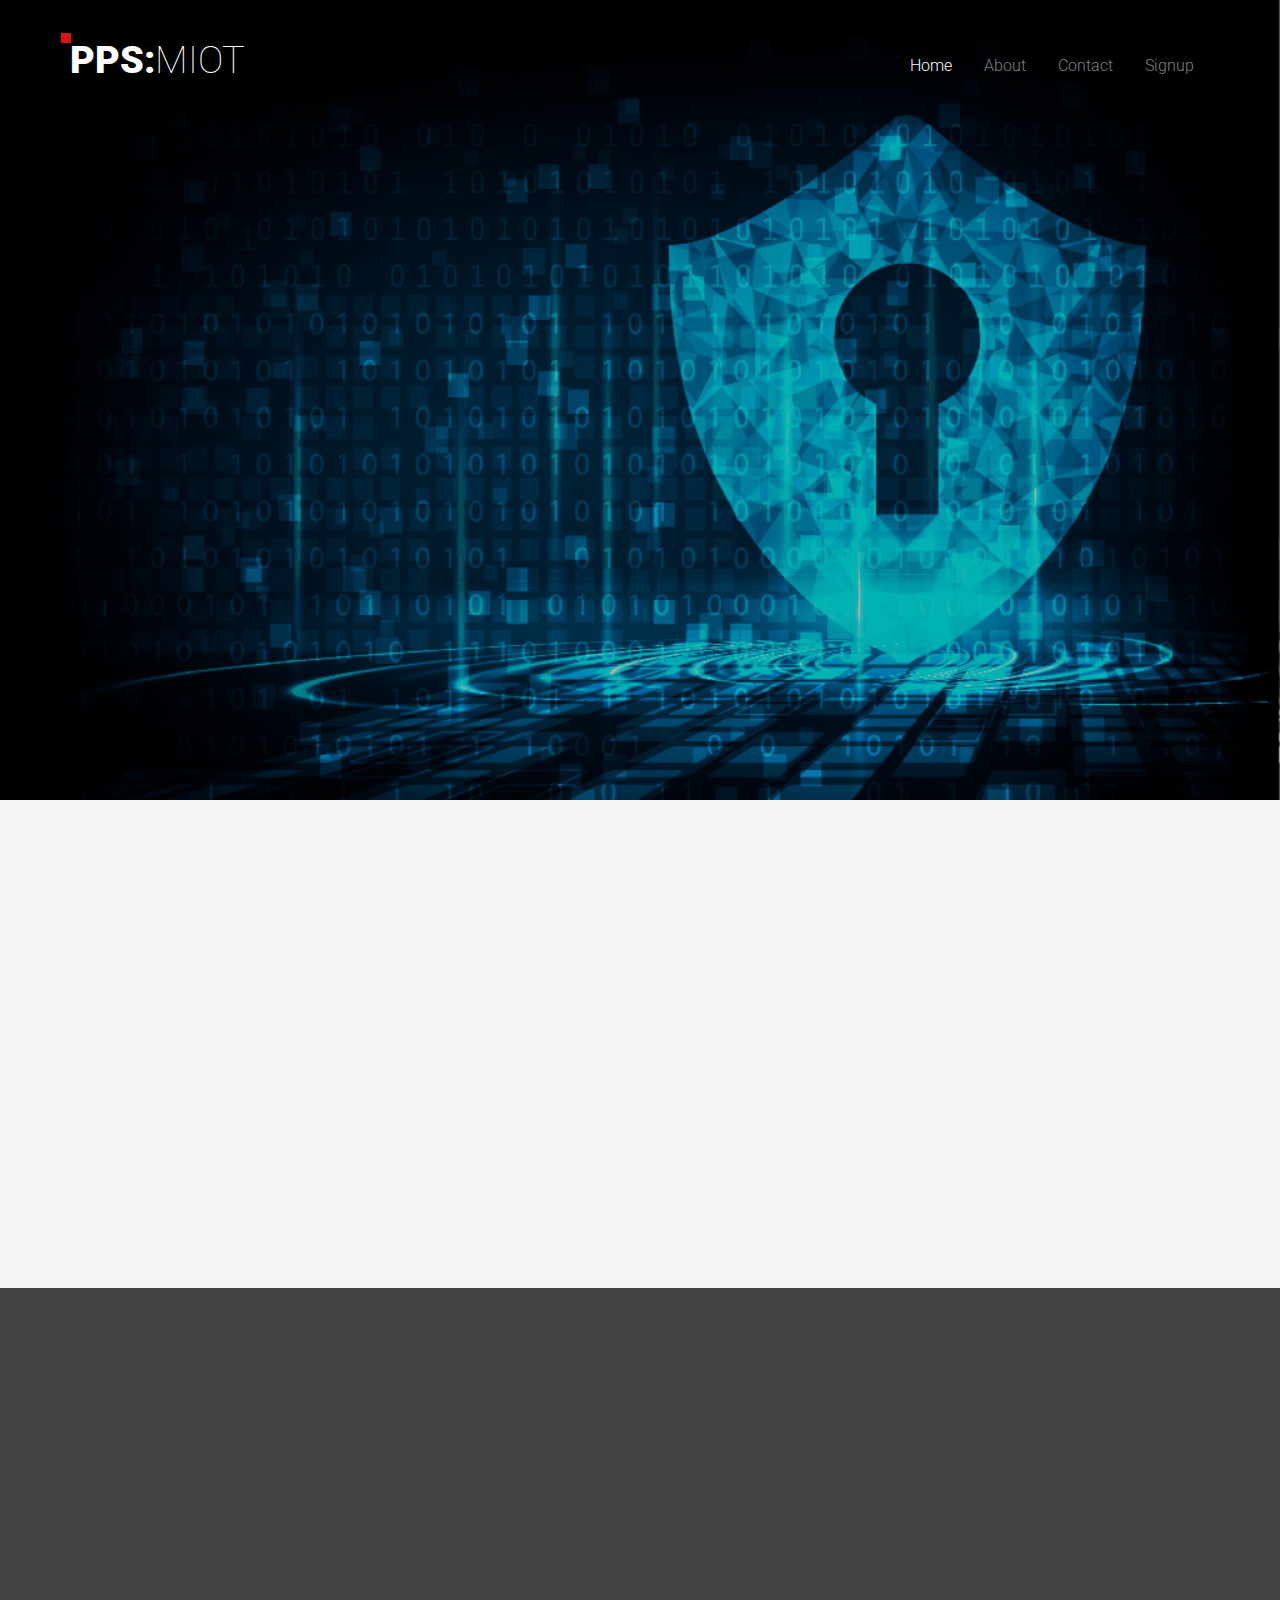
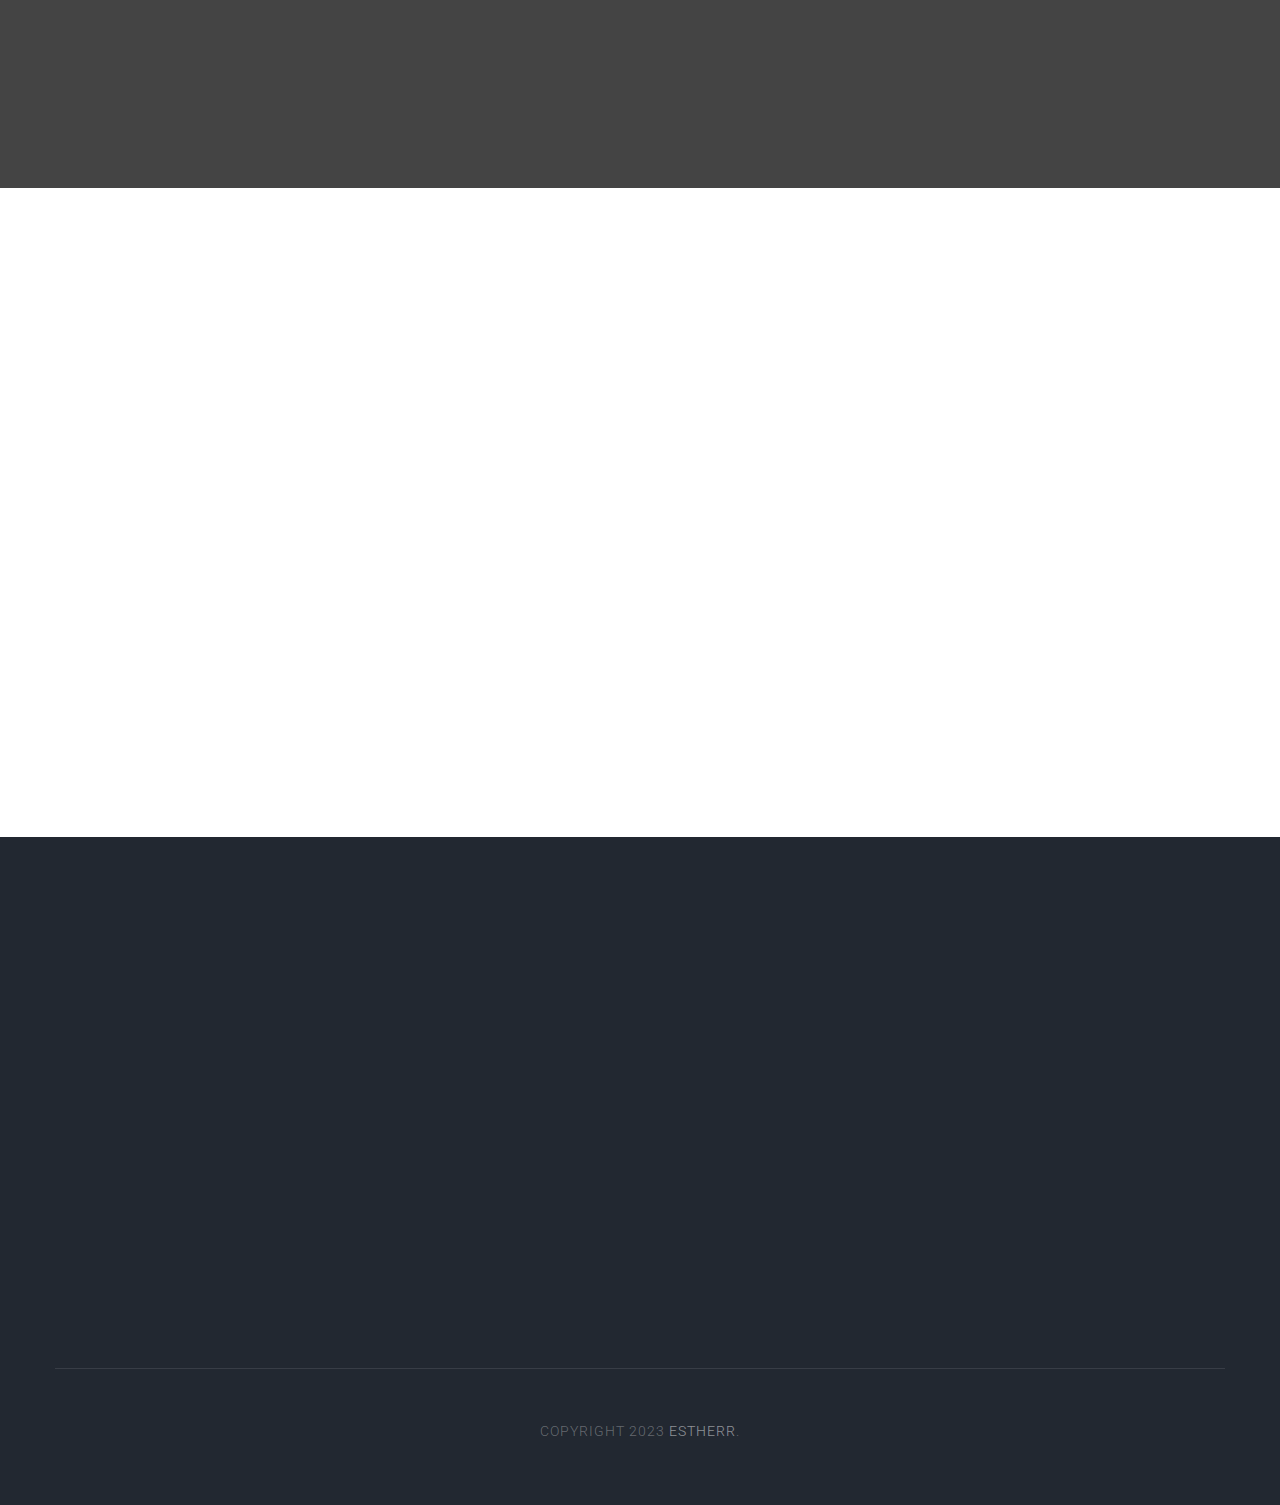
<file: index.html>
<!DOCTYPE html>
<!--[if gt IE 8]><!--> <html class="no-js"> <!--<![endif]-->
	<head>
	<meta charset="utf-8">
	<meta http-equiv="X-UA-Compatible" content="IE=edge">
	<title>Privacy Preserving System: MIOT</title>
	<meta name="viewport" content="width=device-width, initial-scale=1">
	<meta name="keywords" content="anomaly detection, IOT, medical, privacy, preserving" />
	<meta name="author" content="Estherr" />


  	<!-- Facebook and Twitter integration -->
	<meta property="og:title" content=""/>
	<meta property="og:image" content=""/>
	<meta property="og:url" content=""/>
	<meta property="og:site_name" content=""/>
	<meta property="og:description" content=""/>
	<meta name="twitter:title" content="" />
	<meta name="twitter:image" content="" />
	<meta name="twitter:url" content="" />
	<meta name="twitter:card" content="" />

	<!-- Place favicon.ico and apple-touch-icon.png in the root directory -->
	<link rel="shortcut icon" href="favicon.ico">

	<link href='https://fonts.googleapis.com/css?family=Roboto:400,100,300,700,900' rel='stylesheet' type='text/css'>
	
	<!-- Animate.css -->
	<link rel="stylesheet" href="css/animate.css">
	<!-- Icomoon Icon Fonts-->
	<link rel="stylesheet" href="css/icomoon.css">
	<!-- Bootstrap  -->
	<link rel="stylesheet" href="css/bootstrap.css">
	<!-- Superfish -->
	<link rel="stylesheet" href="css/superfish.css">

	<link rel="stylesheet" href="css/style.css">


	<!-- Modernizr JS -->
	<script src="js/modernizr-2.6.2.min.js"></script>

	</head>
	<body>
		<div id="pps_miot-wrapper">
		<div id="pps_miot-page">
		<div id="pps_miot-header">
			<header id="pps_miot-header-section">
				<div class="container">
					<div class="nav-header">
						<h1 id="pps_miot-logo"><a href="server.html">PPS:<span>MIOT</span></a></h1>
						<!-- START #pps_miot-menu-wrap -->
						<nav id="pps_miot-menu-wrap" role="navigation">
							<ul class="sf-menu" id="pps_miot-primary-menu">
								<li class="active">
									<a href="index.html">Home</a>
								</li>
								<li><a href="#about">About</a></li>
								<li><a href="#contact">Contact</a></li>
								<li><a href="signup.html">Signup</a></li>
							</ul>
						</nav>
					</div>
				</div>
			</header>		
		</div>
		<!-- end:pps_miot-header -->
		<div class="pps_miot-hero">
			<div class="pps_miot-overlay"></div>
			<div class="pps_miot-cover" data-stellar-background-ratio="0.5" style="background-image: url(images/12.png);">
				<div class="desc animate-box">
					<div class="container">
						<div class="row homes">
							<div class="col-md-7">
								<h2>Privacy Preserving System for <b>Medical <br>Internet of Things</b> </h2>
								<p><span>A machine learning approach</span></p>
								<span><a class="btn btn-primary" href="signup.html">Start Your Journey</a></span>
							</div>
						</div>
					</div>
				</div>
			</div>
		</div>
		<!-- end:pps_miot-hero -->
		<div id="pps_miot-schedule-section" class="pps_miot-lightgray-section">
			<div class="container">
				<div class="row">
					<div class="col-md-8 col-md-offset-2">
						<div class="heading-section text-center animate-box">
							<h2>What We Do</h2>
							<p>PPS:MIOT is a privacy preserving system for medical internet of things that performs some data privacy measures on hospital data in order to secure patient's information. This system overcomes the limitations of traditional security mechanisms and provide an effective solution to the problem of data privacy in MIoT.</p>
						</div>
					</div>
				</div>
				
			</div>
		</div>
		<div class="pps_miot-parallax" style="background-image: url(images/14.jpeg);" data-stellar-background-ratio="0.5">
			<div class="overlay"></div>
			<div class="container">
				<div class="row">
					<div class="col-md-8 col-md-offset-2 col-sm-12 col-sm-offset-0 col-xs-12 col-xs-offset-0 text-center pps_miot-table">
						<div class="pps_miot-intro pps_miot-table-cell animate-box">
							<h1 class="text-left">Preserve Your Data</h1>
							<p class="text-left">We use Anomaly Detection algorithm to perform privacy checks on your medical IoT data to prevent data breach.</p>
							<span><a class="btn btn-primary" href="signup.html">Upload data</a></span>
						</div>
					</div>
				</div>
			</div>
		</div><!-- end: pps_miot-parallax -->
		
		<div id="fh5co-blog-section">
			<div class="container">
				<div class="row">
					<div class="col-md-6">
						<div class="col-md-12">
							<div class="heading-section animate-box">
								<br><br><h2>HOW WE HELP</h2>
							</div>
						</div>
						<div class="col-md-12 col-md-offset-0">
							<div class="fh5co-blog animate-box">
								<div class="desc">
									<h3><a href="#">Patient's Handle</a></h3>
									<p>We collect and preserve your sensitive hospital details.</p>
								</div> 
								<div class="inner-post">
									<a href="#"><img class="img-responsive" src="images/2.jpg" alt=""></a> <br>
									<span><a class="btn btn-primary" href="signup.html">Start Your Journey</a></span> <br> <br>
								</div>
							</div>
						</div>
					</div>
					<div class="col-md-6">
						<div class="col-md-12 col-md-offset-0">
							<div class="fh5co-blog animate-box">
								<br><br>
								<div class="inner-post">
									<a href="#"><img class="img-responsive" src="images/4.jpg" alt=""></a> 
								</div>
								<div class="desc desc2">
									<br><h3><a href="#">Doctors' Handle</a></h3>
									<p>Get your metrics analyzed in a save and secure manner</p>
								</div>

							</div>
						</div>
					</div>
				</div>
			</div>
		</div>
		<!-- fh5co-blog-section -->
		<footer>
			<div id="footer">
				<div class="container">
					<div class="row">
						<div class="col-md-4 animate-box">
							<h3 class="section-title" id="about">About Us</h3>
							<p>PPS:MIOT is a privacy preserving system for medical internet of things that performs some data privacy measures on hospital data in order to secure patient's information. This system overcomes the limitations of traditional security mechanisms and provide an effective solution to the problem of data privacy in MIoT.</p>
						</div>

						<div class="col-md-4 animate-box">
							<h3 class="section-title" id="contact">Contact</h3>
							<ul class="contact-info">
								<li><i class="icon-map-marker"></i>Akwa Ibom State University <br> Computer Science</li>
								<li><i class="icon-envelope"></i><a href="#">queenstarry247@gmail.com</a></li>
							</ul>
						</div>
						<div class="col-md-4 animate-box">
							<h3 class="section-title">Drop us a line</h3>
							<form class="contact-form">
								<div class="form-group">
									<label for="name" class="sr-only">Name</label>
									<input type="name" class="form-control" id="name" placeholder="Name">
								</div>
								<div class="form-group">
									<label for="email" class="sr-only">Email</label>
									<input type="email" class="form-control" id="email" placeholder="Email">
								</div>
								<div class="form-group">
									<label for="message" class="sr-only">Message</label>
									<textarea class="form-control" id="message" rows="7" placeholder="Message"></textarea>
								</div>
								<div class="form-group">
									<input type="submit" id="btn-submit" class="btn btn-send-message btn-md" value="Send Message">
								</div>
							</form>
						</div>
					</div>
					<div class="row copy-right">
						<div class="col-md-6 col-md-offset-3 text-center">
							<p>Copyright 2023  <a href="#">Estherr</a>.</p>
						</div>
					</div>
				</div>
			</div>
		</footer>
	

	</div>
	<!-- END fh5co-page -->

	</div>
	<!-- END fh5co-wrapper -->

	<!-- jQuery -->


	<script src="js/jquery.min.js"></script>
	<!-- jQuery Easing -->
	<script src="js/jquery.easing.1.3.js"></script>
	<!-- Bootstrap -->
	<script src="js/bootstrap.min.js"></script>
	<!-- Waypoints -->
	<script src="js/jquery.waypoints.min.js"></script>
	<!-- Stellar -->
	<script src="js/jquery.stellar.min.js"></script>
	<!-- Superfish -->
	<script src="js/hoverIntent.js"></script>
	<script src="js/superfish.js"></script>

	<!-- Main JS (Do not remove) -->
	<script src="js/main.js"></script>

	</body>
</html>
</file>
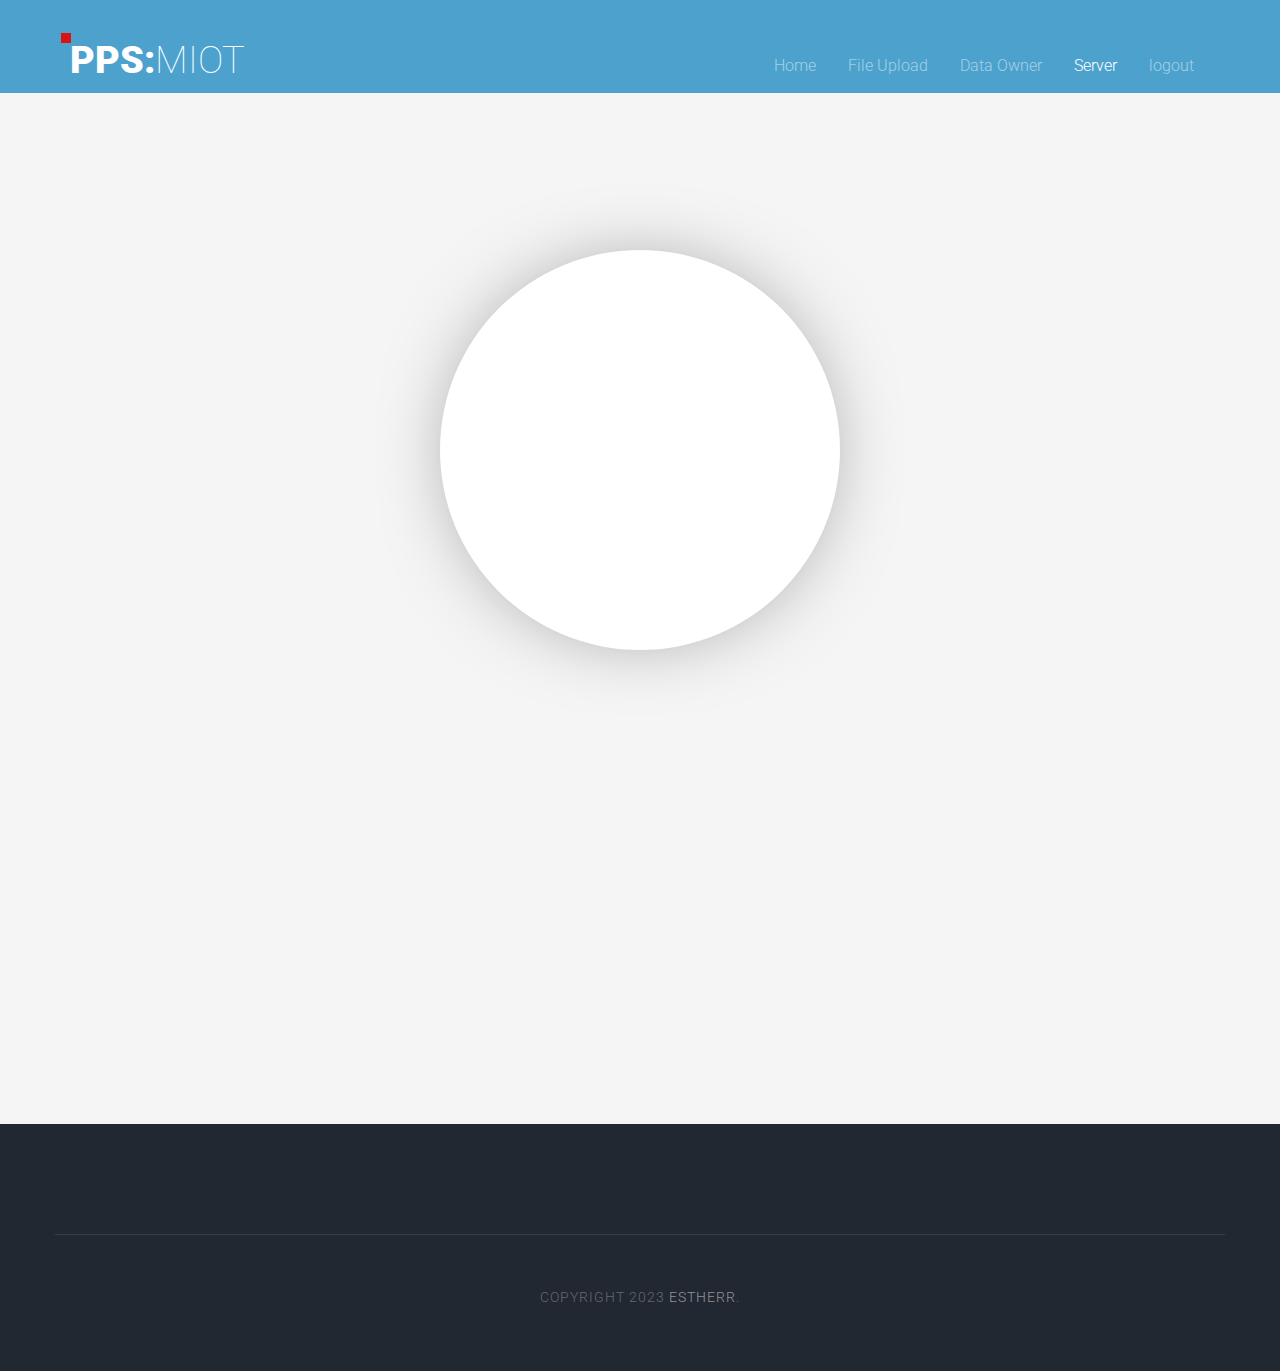
<file: facereg.html>
<!DOCTYPE html>
<!--[if gt IE 8]><!--> <html class="no-js"> <!--<![endif]-->
	<head>
	<meta charset="utf-8">
	<meta http-equiv="X-UA-Compatible" content="IE=edge">
	<title>Privacy Preserving System: MIOT</title>
	<meta name="viewport" content="width=device-width, initial-scale=1">
	<meta name="keywords" content="anomaly detection, IOT, medical, privacy, preserving" />
	<meta name="author" content="Estherr" />


  	<!-- Facebook and Twitter integration -->
	<meta property="og:title" content=""/>
	<meta property="og:image" content=""/>
	<meta property="og:url" content=""/>
	<meta property="og:site_name" content=""/>
	<meta property="og:description" content=""/>
	<meta name="twitter:title" content="" />
	<meta name="twitter:image" content="" />
	<meta name="twitter:url" content="" />
	<meta name="twitter:card" content="" />

	<!-- Place favicon.ico and apple-touch-icon.png in the root directory -->
	<link rel="shortcut icon" href="favicon.ico">

	<link href='https://fonts.googleapis.com/css?family=Roboto:400,100,300,700,900' rel='stylesheet' type='text/css'>
	
	<!-- Animate.css -->
	<link rel="stylesheet" href="css/animate.css">
	<!-- Icomoon Icon Fonts-->
	<link rel="stylesheet" href="css/icomoon.css">
	<!-- Bootstrap  -->
	<link rel="stylesheet" href="css/bootstrap.css">
	<!-- Superfish -->
	<link rel="stylesheet" href="css/superfish.css">

	<link rel="stylesheet" href="css/facereg.css">
	<link rel="stylesheet" href="css/style.css">


	<!-- Modernizr JS -->
	<script src="js/modernizr-2.6.2.min.js"></script>

	</head>
	<body>
		
		<div id="pps_miot-header">
			<header id="pps_miot-header-section">
				<div class="container">
					<div class="nav-header">
						<h1 id="pps_miot-logo"><a href="index.html">PPS:<span>MIOT</span></a></h1>
						<!-- START #pps_miot-menu-wrap -->
						<nav id="pps_miot-menu-wrap" role="navigation">
							<ul class="sf-menu" id="pps_miot-primary-menu">
								<li >
									<a href="index.html">Home</a>
								</li>
								<li><a href="upload.html">File Upload</a></li>
								<li><a href="profile.html">Data Owner</a></li>
								<li class="active"><a href="server.html">Server</a></li>
                                <li><a href="/"><span>logout</span></a></li>
							</ul>
						</nav>
					</div>
				</div>
			</header>		
		</div>
		<!-- end:pps_miot-header -->
		
		<!-- end:pps_miot-hero -->
		<div id="pps_miot-schedule-section" class="pps_miot-lightgray-section">
            <div class="face">
                <video autoplay muted width="400" height="400"></video>
            </div>
		</div>
		
		<!-- fh5co-blog-section -->
		<footer>
			<div id="footer">
				<div class="container">
					<div class="row copy-right">
						<div class="col-md-6 col-md-offset-3 text-center">
							<p>Copyright 2023  <a href="#">Estherr</a>.</p>
						</div>
					</div>
				</div>
			</div>
		</footer>
	

	
	<!-- END fh5co-page -->

	
	<!-- END fh5co-wrapper -->

	<!-- jQuery -->


	<script src="js/jquery.min.js"></script> 
	<!-- jQuery Easing -->
	<script src="js/jquery.easing.1.3.js"></script>
	<!-- Bootstrap -->
	<script src="js/bootstrap.min.js"></script>
	<!-- Waypoints -->
	<script src="js/jquery.waypoints.min.js"></script>
	<!-- Stellar -->
	<script src="js/jquery.stellar.min.js"></script>
	<!-- Superfish -->
	<script src="js/hoverIntent.js"></script>
	<script src="js/superfish.js"></script>

    <script src="js/facereg.js"></script>
	<!-- Main JS (Do not remove) -->
	<script src="js/main.js"></script>

	</body>
</html>
</file>
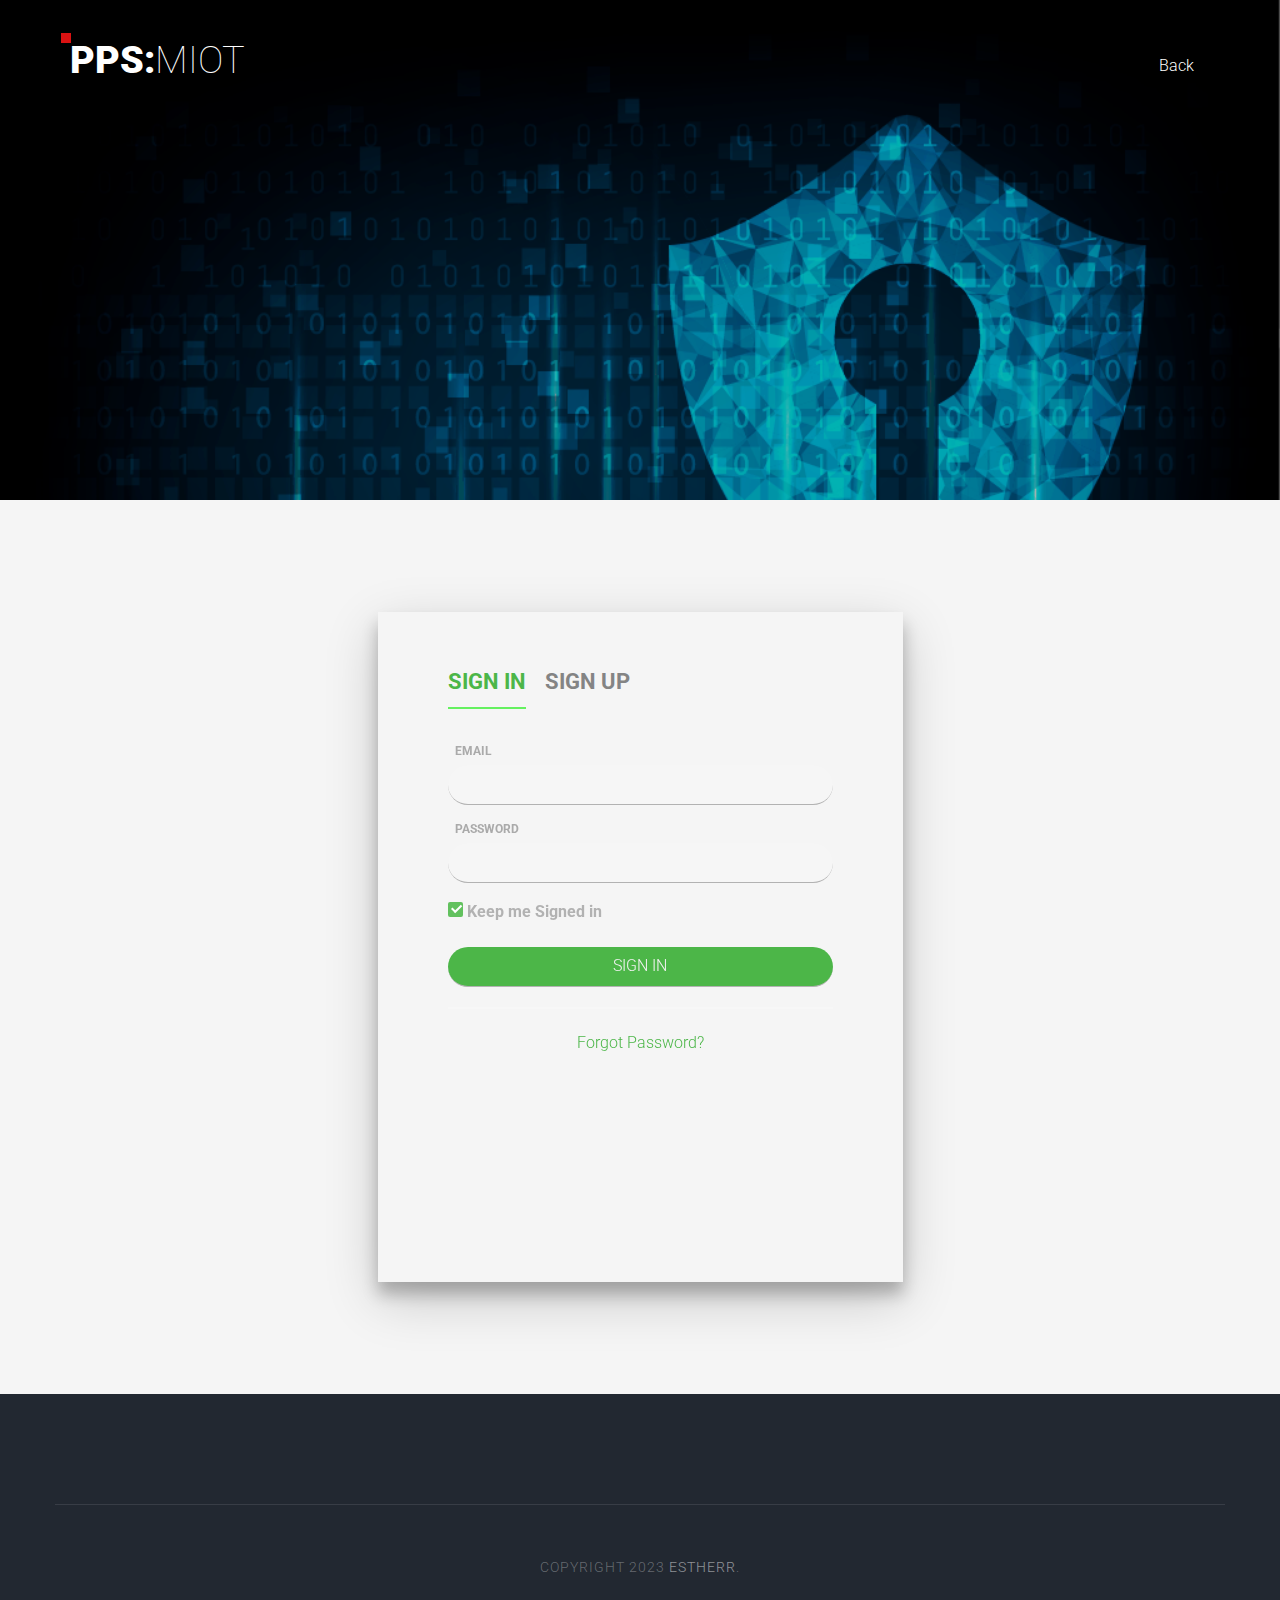
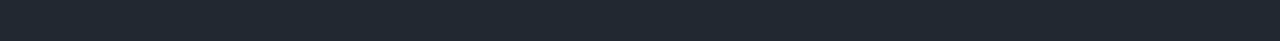
<file: signup.html>
<!DOCTYPE html>
<!--[if gt IE 8]><!--> <html class="no-js"> <!--<![endif]-->
	<head>
	<meta charset="utf-8">
	<meta http-equiv="X-UA-Compatible" content="IE=edge">
	<title>Privacy Preserving System: MIOT</title>
	<meta name="viewport" content="width=device-width, initial-scale=1">
	<meta name="keywords" content="anomaly detection, IOT, medical, privacy, preserving" />
	<meta name="author" content="Estherr" />


  	<!-- Facebook and Twitter integration -->
	<meta property="og:title" content=""/>
	<meta property="og:image" content=""/>
	<meta property="og:url" content=""/>
	<meta property="og:site_name" content=""/>
	<meta property="og:description" content=""/>
	<meta name="twitter:title" content="" />
	<meta name="twitter:image" content="" />
	<meta name="twitter:url" content="" />
	<meta name="twitter:card" content="" />

	<!-- Place favicon.ico and apple-touch-icon.png in the root directory -->
	<link rel="shortcut icon" href="favicon.ico">

	<link href='https://fonts.googleapis.com/css?family=Roboto:400,100,300,700,900' rel='stylesheet' type='text/css'>
	
	<!-- Animate.css -->
	<link rel="stylesheet" href="css/animate.css">
	<!-- Icomoon Icon Fonts-->
	<link rel="stylesheet" href="css/icomoon.css">
	<!-- Bootstrap  -->
	<link rel="stylesheet" href="css/bootstrap.css">
	<!-- Superfish -->
	<link rel="stylesheet" href="css/superfish.css">

	<link rel="stylesheet" href="css/style.css">


	<!-- Modernizr JS -->
	<script src="js/modernizr-2.6.2.min.js"></script>

	</head>
	<body>
		<div id="pps_miot-wrapper">
		<div id="pps_miot-page">
		<div id="pps_miot-header">
			<header id="pps_miot-header-section">
				<div class="container">
					<div class="nav-header">
						<h1 id="pps_miot-logo"><a href="index.html">PPS:<span>MIOT</span></a></h1>
						<!-- START #pps_miot-menu-wrap -->
						<nav id="pps_miot-menu-wrap" role="navigation">
							<ul class="sf-menu" id="pps_miot-primary-menu">
								<li class="active">
									<a href="index.html">Back</a>
								</li>
								<!-- <li><a href="#about">About</a></li>
								<li><a href="#contact">Contact</a></li>
                                <li><a href="/"><span>logout</span></a></li> -->
							</ul>
						</nav>
					</div>
				</div>
			</header>		
		</div>
		<!-- end:pps_miot-header -->
		<div class="pps_miot-hero" id="heros">
			<div class="pps_miot-overlay"></div>
			<div class="pps_miot-cover" id="covers" data-stellar-background-ratio="0.5" style="background-image: url(images/12.png);">
				<div class="desc animate-box">
					<div class="container">
						<div class="row ">
							<div class="col-md-12">
								<h2>Privacy Preserving System for  <b>Medical <br>Internet of Things</b> <span>A machine learning approach</span></h2>
								<!-- <p><span>A machine learning approach</span></p> -->
								<span><a class="btn btn-primary" href="#login">Register/Login</a></span>
							</div>
						</div>
					</div>
				</div>
			</div>
		</div>
		<!-- end:pps_miot-hero -->
		<div id="pps_miot-schedule-section" class="pps_miot-lightgray-section">
			<div class="container">
				<div class="row">
					<div class="col-md-8 col-md-offset-2">
						<div class="login-wrap" id="login">
							<div class="login-html">
							  <input id="tab-1" type="radio" name="tab" class="sign-in" checked><label for="tab-1" class="tab">Sign In</label>
							  <input id="tab-2" type="radio" name="tab" class="sign-up"><label for="tab-2" class="tab">Sign Up</label>
							  <div class="login-form">
								<div class="sign-in-htm"> <br>
								  <form action="profile.html">
								  <div class="group">
									<label for="user" class="label">Email</label>
									<input id="l-user" type="text" class="input">
								  </div>
								  <div class="group">
									<label for="pass" class="label">Password</label>
									<input id="l-password" type="password" class="input" data-type="password">
								  </div>
								  <div class="group">
									<input id="check" type="checkbox" class="check" checked>
									<label for="check"><span class="icon"></span> Keep me Signed in</label>
								  </div>
								  <div class="group">
									<input type="submit" class="button" id="login-button" value="Sign In">
								  </div>
								  <div class="hr"></div>
								  <div class="foot-lnk">
									<a href="#forgot">Forgot Password?</a>
								  </div>
								  </form>
								</div>
								<div class="sign-up-htm">
								  <div class="group"> <br>
									<label for="full-name" class="label">Full Name</label>
									<input id="full-name" type="text" class="input">
								  </div>
								  <div class="group"> <br>
									<label for="username" class="label">Username</label>
									<input id="username" type="text" class="input">
								  </div>
								  <div class="group">
									<label for="pass" class="label">Email Address</label>
									<input id="email-address" type="text" class="input">
								  </div>
								  <div class="group">
									<label for="password" class="label">Password</label>
									<input id="password" type="password" class="input" data-type="password">
								  </div>
								  <div class="group">
									<label for="confirm-pass" class="label">Repeat Password</label>
									<input id="confirm-pass" type="password" class="input" data-type="password">
								  </div>
								  <div class="group"> 
									<!-- <input type="button" id="submit" class="button" value="Sign Up"> -->
									<button class="button" id="register">Sign Up</button>
								  </div>
								  <div class="hr"></div>
								  <div class="foot-lnk">
									<label for="tab-1">Already Member?</a>
								  </div>
								</div>
							  </div>
							</div>
						  </div>
					</div>
				</div>
				
			</div>
		</div>
		
		<!-- fh5co-blog-section -->
		<footer>
			<div id="footer">
				<div class="container">
					<div class="row copy-right">
						<div class="col-md-6 col-md-offset-3 text-center">
							<p>Copyright 2023  <a href="#">Estherr</a>.</p>
						</div>
					</div>
				</div>
			</div>
		</footer>
	

	</div>
	<!-- END fh5co-page -->

	</div>
	<!-- END fh5co-wrapper -->

	<script src="js/allHelpers.js"></script>
	
	<script>
		const fullName = document.getElementById("full-name");
		const username = document.getElementById("username");
		const emailAddress = document.getElementById("email-address");
		const password = document.getElementById("password");
		const confirmPassword = document.getElementById("confirm-pass");
		const register = document.getElementById("register");

		const lUser = document.getElementById("l-user");
		const lPass = document.getElementById("l-password");
		const loginButton = document.getElementById("login-button");

		register.addEventListener("click", async function(e) {
			e.preventDefault();
			console.log(emailAddress.value);
			console.log(fullName.value);
			console.log(username.value);
			console.log(password.value);
			console.log(confirmPassword.value);

			if(password.value !== confirmPassword.value) return alert("Passwords don't match");
			try {
				const res = await req.post(mainRoute("register"), {
					email: emailAddress.value,
					fullName: fullName.value,
					username: username.value,
					password: password.value,
				}, false, "text");

			console.log(res);
			} catch (error) {
				console.log(error);
			}
		});

		loginButton.addEventListener("click", async function(e) {
			e.preventDefault();
			try {
				const res = await req.post(mainRoute("login"), {
					email: lUser.value,
					password: lPass.value
				});

				console.log(res);

				sessionStorage.setItem("token", res.data.token);
				location.assign("signup.html");

			} catch (error) {
				console.log(error);
			}

		});
		
	</script>

	<!-- jQuery -->

	<script src="js/jquery.min.js"></script>
	<!-- jQuery Easing -->
	<script src="js/jquery.easing.1.3.js"></script>
	<!-- Bootstrap -->
	<script src="js/bootstrap.min.js"></script>
	<!-- Waypoints -->
	<script src="js/jquery.waypoints.min.js"></script>
	<!-- Stellar -->
	<script src="js/jquery.stellar.min.js"></script>
	<!-- Superfish -->
	<script src="js/hoverIntent.js"></script>
	<script src="js/superfish.js"></script>

	<!-- Main JS (Do not remove) -->
	<!-- <script src="js/main.js"></script> -->
	
	</body>
</html>
</file>
<file: css/icomoon.css>
@font-face {
    font-family: 'icomoon';
    src:    url('fonts/icomoon.eot?1oniuf');
    src:    url('fonts/icomoon.eot?1oniuf#iefix') format('embedded-opentype'),
        url('fonts/icomoon.ttf?1oniuf') format('truetype'),
        url('fonts/icomoon.woff?1oniuf') format('woff'),
        url('fonts/icomoon.svg?1oniuf#icomoon') format('svg');
    font-weight: normal;
    font-style: normal;
}

[class^="icon-"], [class*=" icon-"] {
    /* use !important to prevent issues with browser extensions that change fonts */
    font-family: 'icomoon' !important;
    speak: none;
    font-style: normal;
    font-weight: normal;
    font-variant: normal;
    text-transform: none;
    line-height: 1;

    /* Better Font Rendering =========== */
    -webkit-font-smoothing: antialiased;
    -moz-osx-font-smoothing: grayscale;
}

.icon-mobile:before {
    content: "\e000";
}
.icon-laptop:before {
    content: "\e001";
}
.icon-desktop:before {
    content: "\e002";
}
.icon-tablet:before {
    content: "\e003";
}
.icon-phone:before {
    content: "\e004";
}
.icon-document:before {
    content: "\e005";
}
.icon-documents:before {
    content: "\e006";
}
.icon-search:before {
    content: "\e007";
}
.icon-clipboard:before {
    content: "\e008";
}
.icon-newspaper:before {
    content: "\e009";
}
.icon-notebook:before {
    content: "\e00a";
}
.icon-book-open:before {
    content: "\e00b";
}
.icon-browser:before {
    content: "\e00c";
}
.icon-calendar:before {
    content: "\e00d";
}
.icon-presentation:before {
    content: "\e00e";
}
.icon-picture:before {
    content: "\e00f";
}
.icon-pictures:before {
    content: "\e010";
}
.icon-video:before {
    content: "\e011";
}
.icon-camera:before {
    content: "\e012";
}
.icon-printer:before {
    content: "\e013";
}
.icon-toolbox:before {
    content: "\e014";
}
.icon-briefcase:before {
    content: "\e015";
}
.icon-wallet:before {
    content: "\e016";
}
.icon-gift:before {
    content: "\e017";
}
.icon-bargraph:before {
    content: "\e018";
}
.icon-grid:before {
    content: "\e019";
}
.icon-expand:before {
    content: "\e01a";
}
.icon-focus:before {
    content: "\e01b";
}
.icon-edit:before {
    content: "\e01c";
}
.icon-adjustments:before {
    content: "\e01d";
}
.icon-ribbon:before {
    content: "\e01e";
}
.icon-hourglass:before {
    content: "\e01f";
}
.icon-lock:before {
    content: "\e020";
}
.icon-megaphone:before {
    content: "\e021";
}
.icon-shield:before {
    content: "\e022";
}
.icon-trophy:before {
    content: "\e023";
}
.icon-flag:before {
    content: "\e024";
}
.icon-map:before {
    content: "\e025";
}
.icon-puzzle:before {
    content: "\e026";
}
.icon-basket:before {
    content: "\e027";
}
.icon-envelope:before {
    content: "\e028";
}
.icon-streetsign:before {
    content: "\e029";
}
.icon-telescope:before {
    content: "\e02a";
}
.icon-gears:before {
    content: "\e02b";
}
.icon-key:before {
    content: "\e02c";
}
.icon-paperclip:before {
    content: "\e02d";
}
.icon-attachment:before {
    content: "\e02e";
}
.icon-pricetags:before {
    content: "\e02f";
}
.icon-lightbulb:before {
    content: "\e030";
}
.icon-layers:before {
    content: "\e031";
}
.icon-pencil:before {
    content: "\e032";
}
.icon-tools:before {
    content: "\e033";
}
.icon-tools-2:before {
    content: "\e034";
}
.icon-scissors:before {
    content: "\e035";
}
.icon-paintbrush:before {
    content: "\e036";
}
.icon-magnifying-glass:before {
    content: "\e037";
}
.icon-circle-compass:before {
    content: "\e038";
}
.icon-linegraph:before {
    content: "\e039";
}
.icon-mic:before {
    content: "\e03a";
}
.icon-strategy:before {
    content: "\e03b";
}
.icon-beaker:before {
    content: "\e03c";
}
.icon-caution:before {
    content: "\e03d";
}
.icon-recycle:before {
    content: "\e03e";
}
.icon-anchor:before {
    content: "\e03f";
}
.icon-profile-male:before {
    content: "\e040";
}
.icon-profile-female:before {
    content: "\e041";
}
.icon-bike:before {
    content: "\e042";
}
.icon-wine:before {
    content: "\e043";
}
.icon-hotairballoon:before {
    content: "\e044";
}
.icon-globe:before {
    content: "\e045";
}
.icon-genius:before {
    content: "\e046";
}
.icon-map-pin:before {
    content: "\e047";
}
.icon-dial:before {
    content: "\e048";
}
.icon-chat:before {
    content: "\e049";
}
.icon-heart:before {
    content: "\e04a";
}
.icon-cloud:before {
    content: "\e04b";
}
.icon-upload:before {
    content: "\e04c";
}
.icon-download:before {
    content: "\e04d";
}
.icon-target:before {
    content: "\e04e";
}
.icon-hazardous:before {
    content: "\e04f";
}
.icon-piechart:before {
    content: "\e050";
}
.icon-speedometer:before {
    content: "\e051";
}
.icon-global:before {
    content: "\e052";
}
.icon-compass:before {
    content: "\e053";
}
.icon-lifesaver:before {
    content: "\e054";
}
.icon-clock:before {
    content: "\e055";
}
.icon-aperture:before {
    content: "\e056";
}
.icon-quote:before {
    content: "\e057";
}
.icon-scope:before {
    content: "\e058";
}
.icon-alarmclock:before {
    content: "\e059";
}
.icon-refresh:before {
    content: "\e05a";
}
.icon-happy:before {
    content: "\e05b";
}
.icon-sad:before {
    content: "\e05c";
}
.icon-facebook:before {
    content: "\e05d";
}
.icon-twitter:before {
    content: "\e05e";
}
.icon-googleplus:before {
    content: "\e05f";
}
.icon-rss:before {
    content: "\e060";
}
.icon-tumblr:before {
    content: "\e061";
}
.icon-linkedin:before {
    content: "\e062";
}
.icon-dribbble:before {
    content: "\e063";
}
.icon-box2:before {
    content: "\ea82";
}
.icon-write:before {
    content: "\ea83";
}
.icon-clock2:before {
    content: "\ea84";
}
.icon-reply2:before {
    content: "\ea85";
}
.icon-reply-all2:before {
    content: "\ea86";
}
.icon-forward2:before {
    content: "\ea87";
}
.icon-flag2:before {
    content: "\ea88";
}
.icon-search2:before {
    content: "\ea89";
}
.icon-trash2:before {
    content: "\ea8a";
}
.icon-envelope2:before {
    content: "\ea8b";
}
.icon-bubble:before {
    content: "\ea8c";
}
.icon-bubbles:before {
    content: "\ea8d";
}
.icon-user2:before {
    content: "\ea8e";
}
.icon-users2:before {
    content: "\ea8f";
}
.icon-cloud2:before {
    content: "\ea90";
}
.icon-download2:before {
    content: "\ea91";
}
.icon-upload2:before {
    content: "\ea92";
}
.icon-rain:before {
    content: "\ea93";
}
.icon-sun:before {
    content: "\ea94";
}
.icon-moon2:before {
    content: "\ea95";
}
.icon-bell2:before {
    content: "\ea96";
}
.icon-folder2:before {
    content: "\ea97";
}
.icon-pin2:before {
    content: "\ea98";
}
.icon-sound2:before {
    content: "\ea99";
}
.icon-microphone:before {
    content: "\ea9a";
}
.icon-camera2:before {
    content: "\ea9b";
}
.icon-image2:before {
    content: "\ea9c";
}
.icon-cog2:before {
    content: "\ea9d";
}
.icon-calendar2:before {
    content: "\ea9e";
}
.icon-book2:before {
    content: "\ea9f";
}
.icon-map-marker:before {
    content: "\eaa0";
}
.icon-store:before {
    content: "\eaa1";
}
.icon-support:before {
    content: "\eaa2";
}
.icon-tag2:before {
    content: "\eaa3";
}
.icon-heart2:before {
    content: "\eaa4";
}
.icon-video-camera:before {
    content: "\eaa5";
}
.icon-trophy2:before {
    content: "\eaa6";
}
.icon-cart:before {
    content: "\eaa7";
}
.icon-eye2:before {
    content: "\eaa8";
}
.icon-cancel:before {
    content: "\eaa9";
}
.icon-chart:before {
    content: "\eaaa";
}
.icon-target2:before {
    content: "\eaab";
}
.icon-printer2:before {
    content: "\eaac";
}
.icon-location2:before {
    content: "\eaad";
}
.icon-bookmark2:before {
    content: "\eaae";
}
.icon-monitor:before {
    content: "\eaaf";
}
.icon-cross2:before {
    content: "\eab0";
}
.icon-plus2:before {
    content: "\eab1";
}
.icon-left:before {
    content: "\eab2";
}
.icon-up:before {
    content: "\eab3";
}
.icon-browser2:before {
    content: "\eab4";
}
.icon-windows:before {
    content: "\eab5";
}
.icon-switch2:before {
    content: "\eab6";
}
.icon-dashboard:before {
    content: "\eab7";
}
.icon-play:before {
    content: "\eab8";
}
.icon-fast-forward:before {
    content: "\eab9";
}
.icon-next:before {
    content: "\eaba";
}
.icon-refresh2:before {
    content: "\eabb";
}
.icon-film:before {
    content: "\eabc";
}
.icon-home2:before {
    content: "\eabd";
}
.icon-add-to-list:before {
    content: "\e901";
}
.icon-classic-computer:before {
    content: "\e902";
}
.icon-controller-fast-backward:before {
    content: "\e903";
}
.icon-creative-commons-attribution:before {
    content: "\e904";
}
.icon-creative-commons-noderivs:before {
    content: "\e905";
}
.icon-creative-commons-noncommercial-eu:before {
    content: "\e906";
}
.icon-creative-commons-noncommercial-us:before {
    content: "\e907";
}
.icon-creative-commons-public-domain:before {
    content: "\e908";
}
.icon-creative-commons-remix:before {
    content: "\e909";
}
.icon-creative-commons-share:before {
    content: "\e90a";
}
.icon-creative-commons-sharealike:before {
    content: "\e90b";
}
.icon-creative-commons:before {
    content: "\e90c";
}
.icon-document-landscape:before {
    content: "\e90d";
}
.icon-remove-user:before {
    content: "\e90e";
}
.icon-warning:before {
    content: "\e90f";
}
.icon-arrow-bold-down:before {
    content: "\e910";
}
.icon-arrow-bold-left:before {
    content: "\e911";
}
.icon-arrow-bold-right:before {
    content: "\e912";
}
.icon-arrow-bold-up:before {
    content: "\e913";
}
.icon-arrow-down:before {
    content: "\e914";
}
.icon-arrow-left:before {
    content: "\e915";
}
.icon-arrow-long-down:before {
    content: "\e916";
}
.icon-arrow-long-left:before {
    content: "\e917";
}
.icon-arrow-long-right:before {
    content: "\e918";
}
.icon-arrow-long-up:before {
    content: "\e919";
}
.icon-arrow-right:before {
    content: "\e91a";
}
.icon-arrow-up:before {
    content: "\e91b";
}
.icon-arrow-with-circle-down:before {
    content: "\e91c";
}
.icon-arrow-with-circle-left:before {
    content: "\e91d";
}
.icon-arrow-with-circle-right:before {
    content: "\e91e";
}
.icon-arrow-with-circle-up:before {
    content: "\e91f";
}
.icon-bookmark:before {
    content: "\e920";
}
.icon-bookmarks:before {
    content: "\e921";
}
.icon-chevron-down:before {
    content: "\e922";
}
.icon-chevron-left:before {
    content: "\e923";
}
.icon-chevron-right:before {
    content: "\e924";
}
.icon-chevron-small-down:before {
    content: "\e925";
}
.icon-chevron-small-left:before {
    content: "\e926";
}
.icon-chevron-small-right:before {
    content: "\e927";
}
.icon-chevron-small-up:before {
    content: "\e928";
}
.icon-chevron-thin-down:before {
    content: "\e929";
}
.icon-chevron-thin-left:before {
    content: "\e92a";
}
.icon-chevron-thin-right:before {
    content: "\e92b";
}
.icon-chevron-thin-up:before {
    content: "\e92c";
}
.icon-chevron-up:before {
    content: "\e92d";
}
.icon-chevron-with-circle-down:before {
    content: "\e92e";
}
.icon-chevron-with-circle-left:before {
    content: "\e92f";
}
.icon-chevron-with-circle-right:before {
    content: "\e930";
}
.icon-chevron-with-circle-up:before {
    content: "\e931";
}
.icon-cloud3:before {
    content: "\e932";
}
.icon-controller-fast-forward:before {
    content: "\e933";
}
.icon-controller-jump-to-start:before {
    content: "\e934";
}
.icon-controller-next:before {
    content: "\e935";
}
.icon-controller-paus:before {
    content: "\e936";
}
.icon-controller-play:before {
    content: "\e937";
}
.icon-controller-record:before {
    content: "\e938";
}
.icon-controller-stop:before {
    content: "\e939";
}
.icon-controller-volume:before {
    content: "\e93a";
}
.icon-dot-single:before {
    content: "\e93b";
}
.icon-dots-three-horizontal:before {
    content: "\e93c";
}
.icon-dots-three-vertical:before {
    content: "\e93d";
}
.icon-dots-two-horizontal:before {
    content: "\e93e";
}
.icon-dots-two-vertical:before {
    content: "\e93f";
}
.icon-download3:before {
    content: "\e940";
}
.icon-emoji-flirt:before {
    content: "\e941";
}
.icon-flow-branch:before {
    content: "\e942";
}
.icon-flow-cascade:before {
    content: "\e943";
}
.icon-flow-line:before {
    content: "\e944";
}
.icon-flow-parallel:before {
    content: "\e945";
}
.icon-flow-tree:before {
    content: "\e946";
}
.icon-install:before {
    content: "\e947";
}
.icon-layers2:before {
    content: "\e948";
}
.icon-open-book:before {
    content: "\e949";
}
.icon-resize-100:before {
    content: "\e94a";
}
.icon-resize-full-screen:before {
    content: "\e94b";
}
.icon-save:before {
    content: "\e94c";
}
.icon-select-arrows:before {
    content: "\e94d";
}
.icon-sound-mute:before {
    content: "\e94e";
}
.icon-sound:before {
    content: "\e94f";
}
.icon-trash:before {
    content: "\e950";
}
.icon-triangle-down:before {
    content: "\e951";
}
.icon-triangle-left:before {
    content: "\e952";
}
.icon-triangle-right:before {
    content: "\e953";
}
.icon-triangle-up:before {
    content: "\e954";
}
.icon-uninstall:before {
    content: "\e955";
}
.icon-upload-to-cloud:before {
    content: "\e956";
}
.icon-upload3:before {
    content: "\e957";
}
.icon-add-user:before {
    content: "\e958";
}
.icon-address:before {
    content: "\e959";
}
.icon-adjust:before {
    content: "\e95a";
}
.icon-air:before {
    content: "\e95b";
}
.icon-aircraft-landing:before {
    content: "\e95c";
}
.icon-aircraft-take-off:before {
    content: "\e95d";
}
.icon-aircraft:before {
    content: "\e95e";
}
.icon-align-bottom:before {
    content: "\e95f";
}
.icon-align-horizontal-middle:before {
    content: "\e960";
}
.icon-align-left:before {
    content: "\e961";
}
.icon-align-right:before {
    content: "\e962";
}
.icon-align-top:before {
    content: "\e963";
}
.icon-align-vertical-middle:before {
    content: "\e964";
}
.icon-archive:before {
    content: "\e965";
}
.icon-area-graph:before {
    content: "\e966";
}
.icon-attachment2:before {
    content: "\e967";
}
.icon-awareness-ribbon:before {
    content: "\e968";
}
.icon-back-in-time:before {
    content: "\e969";
}
.icon-back:before {
    content: "\e96a";
}
.icon-bar-graph:before {
    content: "\e96b";
}
.icon-battery:before {
    content: "\e96c";
}
.icon-beamed-note:before {
    content: "\e96d";
}
.icon-bell:before {
    content: "\e96e";
}
.icon-blackboard:before {
    content: "\e96f";
}
.icon-block:before {
    content: "\e970";
}
.icon-book:before {
    content: "\e971";
}
.icon-bowl:before {
    content: "\e972";
}
.icon-box:before {
    content: "\e973";
}
.icon-briefcase2:before {
    content: "\e974";
}
.icon-browser3:before {
    content: "\e975";
}
.icon-brush:before {
    content: "\e976";
}
.icon-bucket:before {
    content: "\e977";
}
.icon-cake:before {
    content: "\e978";
}
.icon-calculator:before {
    content: "\e979";
}
.icon-calendar3:before {
    content: "\e97a";
}
.icon-camera3:before {
    content: "\e97b";
}
.icon-ccw:before {
    content: "\e97c";
}
.icon-chat2:before {
    content: "\e97d";
}
.icon-check:before {
    content: "\e97e";
}
.icon-circle-with-cross:before {
    content: "\e97f";
}
.icon-circle-with-minus:before {
    content: "\e980";
}
.icon-circle-with-plus:before {
    content: "\e981";
}
.icon-circle:before {
    content: "\e982";
}
.icon-circular-graph:before {
    content: "\e983";
}
.icon-clapperboard:before {
    content: "\e984";
}
.icon-clipboard2:before {
    content: "\e985";
}
.icon-clock3:before {
    content: "\e986";
}
.icon-code:before {
    content: "\e987";
}
.icon-cog:before {
    content: "\e988";
}
.icon-colours:before {
    content: "\e989";
}
.icon-compass2:before {
    content: "\e98a";
}
.icon-copy:before {
    content: "\e98b";
}
.icon-credit-card:before {
    content: "\e98c";
}
.icon-credit:before {
    content: "\e98d";
}
.icon-cross:before {
    content: "\e98e";
}
.icon-cup:before {
    content: "\e98f";
}
.icon-cw:before {
    content: "\e990";
}
.icon-cycle:before {
    content: "\e991";
}
.icon-database:before {
    content: "\e992";
}
.icon-dial-pad:before {
    content: "\e993";
}
.icon-direction:before {
    content: "\e994";
}
.icon-document2:before {
    content: "\e995";
}
.icon-documents2:before {
    content: "\e996";
}
.icon-drink:before {
    content: "\e997";
}
.icon-drive:before {
    content: "\e998";
}
.icon-drop:before {
    content: "\e999";
}
.icon-edit2:before {
    content: "\e99a";
}
.icon-email:before {
    content: "\e99b";
}
.icon-emoji-happy:before {
    content: "\e99c";
}
.icon-emoji-neutral:before {
    content: "\e99d";
}
.icon-emoji-sad:before {
    content: "\e99e";
}
.icon-erase:before {
    content: "\e99f";
}
.icon-eraser:before {
    content: "\e9a0";
}
.icon-export:before {
    content: "\e9a1";
}
.icon-eye:before {
    content: "\e9a2";
}
.icon-feather:before {
    content: "\e9a3";
}
.icon-flag3:before {
    content: "\e9a4";
}
.icon-flash:before {
    content: "\e9a5";
}
.icon-flashlight:before {
    content: "\e9a6";
}
.icon-flat-brush:before {
    content: "\e9a7";
}
.icon-folder-images:before {
    content: "\e9a8";
}
.icon-folder-music:before {
    content: "\e9a9";
}
.icon-folder-video:before {
    content: "\e9aa";
}
.icon-folder:before {
    content: "\e9ab";
}
.icon-forward:before {
    content: "\e9ac";
}
.icon-funnel:before {
    content: "\e9ad";
}
.icon-game-controller:before {
    content: "\e9ae";
}
.icon-gauge:before {
    content: "\e9af";
}
.icon-globe2:before {
    content: "\e9b0";
}
.icon-graduation-cap:before {
    content: "\e9b1";
}
.icon-grid2:before {
    content: "\e9b2";
}
.icon-hair-cross:before {
    content: "\e9b3";
}
.icon-hand:before {
    content: "\e9b4";
}
.icon-heart-outlined:before {
    content: "\e9b5";
}
.icon-heart3:before {
    content: "\e9b6";
}
.icon-help-with-circle:before {
    content: "\e9b7";
}
.icon-help:before {
    content: "\e9b8";
}
.icon-home:before {
    content: "\e9b9";
}
.icon-hour-glass:before {
    content: "\e9ba";
}
.icon-image-inverted:before {
    content: "\e9bb";
}
.icon-image:before {
    content: "\e9bc";
}
.icon-images:before {
    content: "\e9bd";
}
.icon-inbox:before {
    content: "\e9be";
}
.icon-infinity:before {
    content: "\e9bf";
}
.icon-info-with-circle:before {
    content: "\e9c0";
}
.icon-info:before {
    content: "\e9c1";
}
.icon-key2:before {
    content: "\e9c2";
}
.icon-keyboard:before {
    content: "\e9c3";
}
.icon-lab-flask:before {
    content: "\e9c4";
}
.icon-landline:before {
    content: "\e9c5";
}
.icon-language:before {
    content: "\e9c6";
}
.icon-laptop2:before {
    content: "\e9c7";
}
.icon-leaf:before {
    content: "\e9c8";
}
.icon-level-down:before {
    content: "\e9c9";
}
.icon-level-up:before {
    content: "\e9ca";
}
.icon-lifebuoy:before {
    content: "\e9cb";
}
.icon-light-bulb:before {
    content: "\e9cc";
}
.icon-light-down:before {
    content: "\e9cd";
}
.icon-light-up:before {
    content: "\e9ce";
}
.icon-line-graph:before {
    content: "\e9cf";
}
.icon-link:before {
    content: "\e9d0";
}
.icon-list:before {
    content: "\e9d1";
}
.icon-location-pin:before {
    content: "\e9d2";
}
.icon-location:before {
    content: "\e9d3";
}
.icon-lock-open:before {
    content: "\e9d4";
}
.icon-lock2:before {
    content: "\e9d5";
}
.icon-log-out:before {
    content: "\e9d6";
}
.icon-login:before {
    content: "\e9d7";
}
.icon-loop:before {
    content: "\e9d8";
}
.icon-magnet:before {
    content: "\e9d9";
}
.icon-magnifying-glass2:before {
    content: "\e9da";
}
.icon-mail:before {
    content: "\e9db";
}
.icon-man:before {
    content: "\e9dc";
}
.icon-map2:before {
    content: "\e9dd";
}
.icon-mask:before {
    content: "\e9de";
}
.icon-medal:before {
    content: "\e9df";
}
.icon-megaphone2:before {
    content: "\e9e0";
}
.icon-menu:before {
    content: "\e9e1";
}
.icon-message:before {
    content: "\e9e2";
}
.icon-mic2:before {
    content: "\e9e3";
}
.icon-minus:before {
    content: "\e9e4";
}
.icon-mobile2:before {
    content: "\e9e5";
}
.icon-modern-mic:before {
    content: "\e9e6";
}
.icon-moon:before {
    content: "\e9e7";
}
.icon-mouse:before {
    content: "\e9e8";
}
.icon-music:before {
    content: "\e9e9";
}
.icon-network:before {
    content: "\e9ea";
}
.icon-new-message:before {
    content: "\e9eb";
}
.icon-new:before {
    content: "\e9ec";
}
.icon-news:before {
    content: "\e9ed";
}
.icon-note:before {
    content: "\e9ee";
}
.icon-notification:before {
    content: "\e9ef";
}
.icon-old-mobile:before {
    content: "\e9f0";
}
.icon-old-phone:before {
    content: "\e9f1";
}
.icon-palette:before {
    content: "\e9f2";
}
.icon-paper-plane:before {
    content: "\e9f3";
}
.icon-pencil2:before {
    content: "\e9f4";
}
.icon-phone2:before {
    content: "\e9f5";
}
.icon-pie-chart:before {
    content: "\e9f6";
}
.icon-pin:before {
    content: "\e9f7";
}
.icon-plus:before {
    content: "\e9f8";
}
.icon-popup:before {
    content: "\e9f9";
}
.icon-power-plug:before {
    content: "\e9fa";
}
.icon-price-ribbon:before {
    content: "\e9fb";
}
.icon-price-tag:before {
    content: "\e9fc";
}
.icon-print:before {
    content: "\e9fd";
}
.icon-progress-empty:before {
    content: "\e9fe";
}
.icon-progress-full:before {
    content: "\e9ff";
}
.icon-progress-one:before {
    content: "\ea00";
}
.icon-progress-two:before {
    content: "\ea01";
}
.icon-publish:before {
    content: "\ea02";
}
.icon-quote2:before {
    content: "\ea03";
}
.icon-radio:before {
    content: "\ea04";
}
.icon-reply-all:before {
    content: "\ea05";
}
.icon-reply:before {
    content: "\ea06";
}
.icon-retweet:before {
    content: "\ea07";
}
.icon-rocket:before {
    content: "\ea08";
}
.icon-round-brush:before {
    content: "\ea09";
}
.icon-rss2:before {
    content: "\ea0a";
}
.icon-ruler:before {
    content: "\ea0b";
}
.icon-scissors2:before {
    content: "\ea0c";
}
.icon-share-alternitive:before {
    content: "\ea0d";
}
.icon-share:before {
    content: "\ea0e";
}
.icon-shareable:before {
    content: "\ea0f";
}
.icon-shield2:before {
    content: "\ea10";
}
.icon-shop:before {
    content: "\ea11";
}
.icon-shopping-bag:before {
    content: "\ea12";
}
.icon-shopping-basket:before {
    content: "\ea13";
}
.icon-shopping-cart:before {
    content: "\ea14";
}
.icon-shuffle:before {
    content: "\ea15";
}
.icon-signal:before {
    content: "\ea16";
}
.icon-sound-mix:before {
    content: "\ea17";
}
.icon-sports-club:before {
    content: "\ea18";
}
.icon-spreadsheet:before {
    content: "\ea19";
}
.icon-squared-cross:before {
    content: "\ea1a";
}
.icon-squared-minus:before {
    content: "\ea1b";
}
.icon-squared-plus:before {
    content: "\ea1c";
}
.icon-star-outlined:before {
    content: "\ea1d";
}
.icon-star:before {
    content: "\ea1e";
}
.icon-stopwatch:before {
    content: "\ea1f";
}
.icon-suitcase:before {
    content: "\ea20";
}
.icon-swap:before {
    content: "\ea21";
}
.icon-sweden:before {
    content: "\ea22";
}
.icon-switch:before {
    content: "\ea23";
}
.icon-tablet2:before {
    content: "\ea24";
}
.icon-tag:before {
    content: "\ea25";
}
.icon-text-document-inverted:before {
    content: "\ea26";
}
.icon-text-document:before {
    content: "\ea27";
}
.icon-text:before {
    content: "\ea28";
}
.icon-thermometer:before {
    content: "\ea29";
}
.icon-thumbs-down:before {
    content: "\ea2a";
}
.icon-thumbs-up:before {
    content: "\ea2b";
}
.icon-thunder-cloud:before {
    content: "\ea2c";
}
.icon-ticket:before {
    content: "\ea2d";
}
.icon-time-slot:before {
    content: "\ea2e";
}
.icon-tools2:before {
    content: "\ea2f";
}
.icon-traffic-cone:before {
    content: "\ea30";
}
.icon-tree:before {
    content: "\ea31";
}
.icon-trophy3:before {
    content: "\ea32";
}
.icon-tv:before {
    content: "\ea33";
}
.icon-typing:before {
    content: "\ea34";
}
.icon-unread:before {
    content: "\ea35";
}
.icon-untag:before {
    content: "\ea36";
}
.icon-user:before {
    content: "\ea37";
}
.icon-users:before {
    content: "\ea38";
}
.icon-v-card:before {
    content: "\ea39";
}
.icon-video2:before {
    content: "\ea3a";
}
.icon-vinyl:before {
    content: "\ea3b";
}
.icon-voicemail:before {
    content: "\ea3c";
}
.icon-wallet2:before {
    content: "\ea3d";
}
.icon-water:before {
    content: "\ea3e";
}
.icon-500px-with-circle:before {
    content: "\ea3f";
}
.icon-500px:before {
    content: "\ea40";
}
.icon-basecamp:before {
    content: "\ea41";
}
.icon-behance:before {
    content: "\ea42";
}
.icon-creative-cloud:before {
    content: "\ea43";
}
.icon-dropbox:before {
    content: "\ea44";
}
.icon-evernote:before {
    content: "\ea45";
}
.icon-flattr:before {
    content: "\ea46";
}
.icon-foursquare:before {
    content: "\ea47";
}
.icon-google-drive:before {
    content: "\ea48";
}
.icon-google-hangouts:before {
    content: "\ea49";
}
.icon-grooveshark:before {
    content: "\ea4a";
}
.icon-icloud:before {
    content: "\ea4b";
}
.icon-mixi:before {
    content: "\ea4c";
}
.icon-onedrive:before {
    content: "\ea4d";
}
.icon-paypal:before {
    content: "\ea4e";
}
.icon-picasa:before {
    content: "\ea4f";
}
.icon-qq:before {
    content: "\ea50";
}
.icon-rdio-with-circle:before {
    content: "\ea51";
}
.icon-renren:before {
    content: "\ea52";
}
.icon-scribd:before {
    content: "\ea53";
}
.icon-sina-weibo:before {
    content: "\ea54";
}
.icon-skype-with-circle:before {
    content: "\ea55";
}
.icon-skype:before {
    content: "\ea56";
}
.icon-slideshare:before {
    content: "\ea57";
}
.icon-smashing:before {
    content: "\ea58";
}
.icon-soundcloud:before {
    content: "\ea59";
}
.icon-spotify-with-circle:before {
    content: "\ea5a";
}
.icon-spotify:before {
    content: "\ea5b";
}
.icon-swarm:before {
    content: "\ea5c";
}
.icon-vine-with-circle:before {
    content: "\ea5d";
}
.icon-vine:before {
    content: "\ea5e";
}
.icon-vk-alternitive:before {
    content: "\ea5f";
}
.icon-vk-with-circle:before {
    content: "\ea60";
}
.icon-vk:before {
    content: "\ea61";
}
.icon-xing-with-circle:before {
    content: "\ea62";
}
.icon-xing:before {
    content: "\ea63";
}
.icon-yelp:before {
    content: "\ea64";
}
.icon-dribbble-with-circle:before {
    content: "\ea65";
}
.icon-dribbble2:before {
    content: "\ea66";
}
.icon-facebook-with-circle:before {
    content: "\ea67";
}
.icon-facebook2:before {
    content: "\ea68";
}
.icon-flickr-with-circle:before {
    content: "\ea69";
}
.icon-flickr:before {
    content: "\ea6a";
}
.icon-github-with-circle:before {
    content: "\ea6b";
}
.icon-github:before {
    content: "\ea6c";
}
.icon-google-with-circle:before {
    content: "\ea6d";
}
.icon-google:before {
    content: "\ea6e";
}
.icon-instagram-with-circle:before {
    content: "\ea6f";
}
.icon-instagram:before {
    content: "\ea70";
}
.icon-lastfm-with-circle:before {
    content: "\ea71";
}
.icon-lastfm:before {
    content: "\ea72";
}
.icon-linkedin-with-circle:before {
    content: "\ea73";
}
.icon-linkedin2:before {
    content: "\ea74";
}
.icon-pinterest-with-circle:before {
    content: "\ea75";
}
.icon-pinterest:before {
    content: "\ea76";
}
.icon-rdio:before {
    content: "\ea77";
}
.icon-stumbleupon-with-circle:before {
    content: "\ea78";
}
.icon-stumbleupon:before {
    content: "\ea79";
}
.icon-tumblr-with-circle:before {
    content: "\ea7a";
}
.icon-tumblr2:before {
    content: "\ea7b";
}
.icon-twitter-with-circle:before {
    content: "\ea7c";
}
.icon-twitter2:before {
    content: "\ea7d";
}
.icon-vimeo-with-circle:before {
    content: "\ea7e";
}
.icon-vimeo:before {
    content: "\ea7f";
}
.icon-youtube-with-circle:before {
    content: "\ea80";
}
.icon-youtube:before {
    content: "\ea81";
}
.icon-home3:before {
    content: "\eabe";
}
.icon-home22:before {
    content: "\eabf";
}
.icon-home32:before {
    content: "\eac0";
}
.icon-office:before {
    content: "\eac1";
}
.icon-newspaper2:before {
    content: "\eac2";
}
.icon-pencil3:before {
    content: "\eac3";
}
.icon-pencil22:before {
    content: "\eac4";
}
.icon-quill:before {
    content: "\eac5";
}
.icon-pen:before {
    content: "\eac6";
}
.icon-blog:before {
    content: "\eac7";
}
.icon-eyedropper:before {
    content: "\eac8";
}
.icon-droplet:before {
    content: "\eac9";
}
.icon-paint-format:before {
    content: "\eaca";
}
.icon-image3:before {
    content: "\eacb";
}
.icon-images2:before {
    content: "\eacc";
}
.icon-camera4:before {
    content: "\eacd";
}
.icon-headphones:before {
    content: "\eace";
}
.icon-music2:before {
    content: "\eacf";
}
.icon-play2:before {
    content: "\ead0";
}
.icon-film2:before {
    content: "\ead1";
}
.icon-video-camera2:before {
    content: "\ead2";
}
.icon-dice:before {
    content: "\ead3";
}
.icon-pacman:before {
    content: "\ead4";
}
.icon-spades:before {
    content: "\ead5";
}
.icon-clubs:before {
    content: "\ead6";
}
.icon-diamonds:before {
    content: "\ead7";
}
.icon-bullhorn:before {
    content: "\ead8";
}
.icon-connection:before {
    content: "\ead9";
}
.icon-podcast:before {
    content: "\eada";
}
.icon-feed:before {
    content: "\eadb";
}
.icon-mic3:before {
    content: "\eadc";
}
.icon-book3:before {
    content: "\eadd";
}
.icon-books:before {
    content: "\eade";
}
.icon-library:before {
    content: "\eadf";
}
.icon-file-text:before {
    content: "\eae0";
}
.icon-profile:before {
    content: "\eae1";
}
.icon-file-empty:before {
    content: "\eae2";
}
.icon-files-empty:before {
    content: "\eae3";
}
.icon-file-text2:before {
    content: "\eae4";
}
.icon-file-picture:before {
    content: "\eae5";
}
.icon-file-music:before {
    content: "\eae6";
}
.icon-file-play:before {
    content: "\eae7";
}
.icon-file-video:before {
    content: "\eae8";
}
.icon-file-zip:before {
    content: "\eae9";
}
.icon-copy2:before {
    content: "\eaea";
}
.icon-paste:before {
    content: "\eaeb";
}
.icon-stack:before {
    content: "\eaec";
}
.icon-folder3:before {
    content: "\eaed";
}
.icon-folder-open:before {
    content: "\eaee";
}
.icon-folder-plus:before {
    content: "\eaef";
}
.icon-folder-minus:before {
    content: "\eaf0";
}
.icon-folder-download:before {
    content: "\eaf1";
}
.icon-folder-upload:before {
    content: "\eaf2";
}
.icon-price-tag2:before {
    content: "\eaf3";
}
.icon-price-tags:before {
    content: "\eaf4";
}
.icon-barcode:before {
    content: "\eaf5";
}
.icon-qrcode:before {
    content: "\eaf6";
}
.icon-ticket2:before {
    content: "\eaf7";
}
.icon-cart2:before {
    content: "\eaf8";
}
.icon-coin-dollar:before {
    content: "\eaf9";
}
.icon-coin-euro:before {
    content: "\eafa";
}
.icon-coin-pound:before {
    content: "\eafb";
}
.icon-coin-yen:before {
    content: "\eafc";
}
.icon-credit-card2:before {
    content: "\eafd";
}
.icon-calculator2:before {
    content: "\eafe";
}
.icon-lifebuoy2:before {
    content: "\eaff";
}
.icon-phone3:before {
    content: "\eb00";
}
.icon-phone-hang-up:before {
    content: "\eb01";
}
.icon-address-book:before {
    content: "\eb02";
}
.icon-envelop:before {
    content: "\eb03";
}
.icon-pushpin:before {
    content: "\eb04";
}
.icon-location3:before {
    content: "\eb05";
}
.icon-location22:before {
    content: "\eb06";
}
.icon-compass3:before {
    content: "\eb07";
}
.icon-compass22:before {
    content: "\eb08";
}
.icon-map3:before {
    content: "\eb09";
}
.icon-map22:before {
    content: "\eb0a";
}
.icon-history:before {
    content: "\eb0b";
}
.icon-clock4:before {
    content: "\eb0c";
}
.icon-clock22:before {
    content: "\eb0d";
}
.icon-alarm:before {
    content: "\eb0e";
}
.icon-bell3:before {
    content: "\eb0f";
}
.icon-stopwatch2:before {
    content: "\eb10";
}
.icon-calendar4:before {
    content: "\eb11";
}
.icon-printer3:before {
    content: "\eb12";
}
.icon-keyboard2:before {
    content: "\eb13";
}
.icon-display:before {
    content: "\eb14";
}
.icon-laptop3:before {
    content: "\eb15";
}
.icon-mobile3:before {
    content: "\eb16";
}
.icon-mobile22:before {
    content: "\eb17";
}
.icon-tablet3:before {
    content: "\eb18";
}
.icon-tv2:before {
    content: "\eb19";
}
.icon-drawer:before {
    content: "\eb1a";
}
.icon-drawer2:before {
    content: "\eb1b";
}
.icon-box-add:before {
    content: "\eb1c";
}
.icon-box-remove:before {
    content: "\eb1d";
}
.icon-download4:before {
    content: "\eb1e";
}
.icon-upload4:before {
    content: "\eb1f";
}
.icon-floppy-disk:before {
    content: "\eb20";
}
.icon-drive2:before {
    content: "\eb21";
}
.icon-database2:before {
    content: "\eb22";
}
.icon-undo:before {
    content: "\eb23";
}
.icon-redo:before {
    content: "\eb24";
}
.icon-undo2:before {
    content: "\eb25";
}
.icon-redo2:before {
    content: "\eb26";
}
.icon-forward3:before {
    content: "\eb27";
}
.icon-reply3:before {
    content: "\eb28";
}
.icon-bubble2:before {
    content: "\eb29";
}
.icon-bubbles2:before {
    content: "\eb2a";
}
.icon-bubbles22:before {
    content: "\eb2b";
}
.icon-bubble22:before {
    content: "\eb2c";
}
.icon-bubbles3:before {
    content: "\eb2d";
}
.icon-bubbles4:before {
    content: "\eb2e";
}
.icon-user3:before {
    content: "\eb2f";
}
.icon-users3:before {
    content: "\eb30";
}
.icon-user-plus:before {
    content: "\eb31";
}
.icon-user-minus:before {
    content: "\eb32";
}
.icon-user-check:before {
    content: "\eb33";
}
.icon-user-tie:before {
    content: "\eb34";
}
.icon-quotes-left:before {
    content: "\eb35";
}
.icon-quotes-right:before {
    content: "\eb36";
}
.icon-hour-glass2:before {
    content: "\eb37";
}
.icon-spinner:before {
    content: "\eb38";
}
.icon-spinner2:before {
    content: "\eb39";
}
.icon-spinner3:before {
    content: "\eb3a";
}
.icon-spinner4:before {
    content: "\eb3b";
}
.icon-spinner5:before {
    content: "\eb3c";
}
.icon-spinner6:before {
    content: "\eb3d";
}
.icon-spinner7:before {
    content: "\eb3e";
}
.icon-spinner8:before {
    content: "\eb3f";
}
.icon-spinner9:before {
    content: "\eb40";
}
.icon-spinner10:before {
    content: "\eb41";
}
.icon-spinner11:before {
    content: "\eb42";
}
.icon-binoculars:before {
    content: "\eb43";
}
.icon-search3:before {
    content: "\eb44";
}
.icon-zoom-in:before {
    content: "\eb45";
}
.icon-zoom-out:before {
    content: "\eb46";
}
.icon-enlarge:before {
    content: "\eb47";
}
.icon-shrink:before {
    content: "\eb48";
}
.icon-enlarge2:before {
    content: "\eb49";
}
.icon-shrink2:before {
    content: "\eb4a";
}
.icon-key3:before {
    content: "\eb4b";
}
.icon-key22:before {
    content: "\eb4c";
}
.icon-lock3:before {
    content: "\eb4d";
}
.icon-unlocked:before {
    content: "\eb4e";
}
.icon-wrench:before {
    content: "\eb4f";
}
.icon-equalizer:before {
    content: "\eb50";
}
.icon-equalizer2:before {
    content: "\eb51";
}
.icon-cog3:before {
    content: "\eb52";
}
.icon-cogs:before {
    content: "\eb53";
}
.icon-hammer:before {
    content: "\eb54";
}
.icon-magic-wand:before {
    content: "\eb55";
}
.icon-aid-kit:before {
    content: "\eb56";
}
.icon-bug:before {
    content: "\eb57";
}
.icon-pie-chart2:before {
    content: "\eb58";
}
.icon-stats-dots:before {
    content: "\eb59";
}
.icon-stats-bars:before {
    content: "\eb5a";
}
.icon-stats-bars2:before {
    content: "\eb5b";
}
.icon-trophy4:before {
    content: "\eb5c";
}
.icon-gift2:before {
    content: "\eb5d";
}
.icon-glass:before {
    content: "\eb5e";
}
.icon-glass2:before {
    content: "\eb5f";
}
.icon-mug:before {
    content: "\eb60";
}
.icon-spoon-knife:before {
    content: "\eb61";
}
.icon-leaf2:before {
    content: "\eb62";
}
.icon-rocket2:before {
    content: "\eb63";
}
.icon-meter:before {
    content: "\eb64";
}
.icon-meter2:before {
    content: "\eb65";
}
.icon-hammer2:before {
    content: "\eb66";
}
.icon-fire:before {
    content: "\eb67";
}
.icon-lab:before {
    content: "\eb68";
}
.icon-magnet2:before {
    content: "\eb69";
}
.icon-bin:before {
    content: "\eb6a";
}
.icon-bin2:before {
    content: "\eb6b";
}
.icon-briefcase3:before {
    content: "\eb6c";
}
.icon-airplane:before {
    content: "\eb6d";
}
.icon-truck:before {
    content: "\eb6e";
}
.icon-road:before {
    content: "\eb6f";
}
.icon-accessibility:before {
    content: "\eb70";
}
.icon-target3:before {
    content: "\eb71";
}
.icon-shield3:before {
    content: "\eb72";
}
.icon-power:before {
    content: "\eb73";
}
.icon-switch3:before {
    content: "\eb74";
}
.icon-power-cord:before {
    content: "\eb75";
}
.icon-clipboard3:before {
    content: "\eb76";
}
.icon-list-numbered:before {
    content: "\eb77";
}
.icon-list2:before {
    content: "\eb78";
}
.icon-list22:before {
    content: "\eb79";
}
.icon-tree2:before {
    content: "\eb7a";
}
.icon-menu2:before {
    content: "\eb7b";
}
.icon-menu22:before {
    content: "\eb7c";
}
.icon-menu3:before {
    content: "\eb7d";
}
.icon-menu4:before {
    content: "\eb7e";
}
.icon-cloud4:before {
    content: "\eb7f";
}
.icon-cloud-download:before {
    content: "\eb80";
}
.icon-cloud-upload:before {
    content: "\eb81";
}
.icon-cloud-check:before {
    content: "\eb82";
}
.icon-download22:before {
    content: "\eb83";
}
.icon-upload22:before {
    content: "\eb84";
}
.icon-download32:before {
    content: "\eb85";
}
.icon-upload32:before {
    content: "\eb86";
}
.icon-sphere:before {
    content: "\eb87";
}
.icon-earth:before {
    content: "\eb88";
}
.icon-link2:before {
    content: "\eb89";
}
.icon-flag4:before {
    content: "\eb8a";
}
.icon-attachment3:before {
    content: "\eb8b";
}
.icon-eye3:before {
    content: "\eb8c";
}
.icon-eye-plus:before {
    content: "\eb8d";
}
.icon-eye-minus:before {
    content: "\eb8e";
}
.icon-eye-blocked:before {
    content: "\eb8f";
}
.icon-bookmark3:before {
    content: "\eb90";
}
.icon-bookmarks2:before {
    content: "\eb91";
}
.icon-sun2:before {
    content: "\eb92";
}
.icon-contrast:before {
    content: "\eb93";
}
.icon-brightness-contrast:before {
    content: "\eb94";
}
.icon-star-empty:before {
    content: "\eb95";
}
.icon-star-half:before {
    content: "\eb96";
}
.icon-star-full:before {
    content: "\eb97";
}
.icon-heart4:before {
    content: "\eb98";
}
.icon-heart-broken:before {
    content: "\eb99";
}
.icon-man2:before {
    content: "\eb9a";
}
.icon-woman:before {
    content: "\eb9b";
}
.icon-man-woman:before {
    content: "\eb9c";
}
.icon-happy2:before {
    content: "\eb9d";
}
.icon-happy22:before {
    content: "\eb9e";
}
.icon-smile:before {
    content: "\eb9f";
}
.icon-smile2:before {
    content: "\eba0";
}
.icon-tongue:before {
    content: "\eba1";
}
.icon-tongue2:before {
    content: "\eba2";
}
.icon-sad2:before {
    content: "\eba3";
}
.icon-sad22:before {
    content: "\eba4";
}
.icon-wink:before {
    content: "\eba5";
}
.icon-wink2:before {
    content: "\eba6";
}
.icon-grin:before {
    content: "\eba7";
}
.icon-grin2:before {
    content: "\eba8";
}
.icon-cool:before {
    content: "\eba9";
}
.icon-cool2:before {
    content: "\ebaa";
}
.icon-angry:before {
    content: "\ebab";
}
.icon-angry2:before {
    content: "\ebac";
}
.icon-evil:before {
    content: "\ebad";
}
.icon-evil2:before {
    content: "\ebae";
}
.icon-shocked:before {
    content: "\ebaf";
}
.icon-shocked2:before {
    content: "\ebb0";
}
.icon-baffled:before {
    content: "\ebb1";
}
.icon-baffled2:before {
    content: "\ebb2";
}
.icon-confused:before {
    content: "\ebb3";
}
.icon-confused2:before {
    content: "\ebb4";
}
.icon-neutral:before {
    content: "\ebb5";
}
.icon-neutral2:before {
    content: "\ebb6";
}
.icon-hipster:before {
    content: "\ebb7";
}
.icon-hipster2:before {
    content: "\ebb8";
}
.icon-wondering:before {
    content: "\ebb9";
}
.icon-wondering2:before {
    content: "\ebba";
}
.icon-sleepy:before {
    content: "\ebbb";
}
.icon-sleepy2:before {
    content: "\ebbc";
}
.icon-frustrated:before {
    content: "\ebbd";
}
.icon-frustrated2:before {
    content: "\ebbe";
}
.icon-crying:before {
    content: "\ebbf";
}
.icon-crying2:before {
    content: "\ebc0";
}
.icon-point-up:before {
    content: "\ebc1";
}
.icon-point-right:before {
    content: "\ebc2";
}
.icon-point-down:before {
    content: "\ebc3";
}
.icon-point-left:before {
    content: "\ebc4";
}
.icon-warning2:before {
    content: "\ebc5";
}
.icon-notification2:before {
    content: "\ebc6";
}
.icon-question:before {
    content: "\ebc7";
}
.icon-plus3:before {
    content: "\ebc8";
}
.icon-minus2:before {
    content: "\ebc9";
}
.icon-info2:before {
    content: "\ebca";
}
.icon-cancel-circle:before {
    content: "\ebcb";
}
.icon-blocked:before {
    content: "\ebcc";
}
.icon-cross3:before {
    content: "\ebcd";
}
.icon-checkmark:before {
    content: "\ebce";
}
.icon-checkmark2:before {
    content: "\ebcf";
}
.icon-spell-check:before {
    content: "\ebd0";
}
.icon-enter:before {
    content: "\ebd1";
}
.icon-exit:before {
    content: "\ebd2";
}
.icon-play22:before {
    content: "\ebd3";
}
.icon-pause:before {
    content: "\ebd4";
}
.icon-stop:before {
    content: "\ebd5";
}
.icon-previous:before {
    content: "\ebd6";
}
.icon-next2:before {
    content: "\ebd7";
}
.icon-backward:before {
    content: "\ebd8";
}
.icon-forward22:before {
    content: "\ebd9";
}
.icon-play3:before {
    content: "\ebda";
}
.icon-pause2:before {
    content: "\ebdb";
}
.icon-stop2:before {
    content: "\ebdc";
}
.icon-backward2:before {
    content: "\ebdd";
}
.icon-forward32:before {
    content: "\ebde";
}
.icon-first:before {
    content: "\ebdf";
}
.icon-last:before {
    content: "\ebe0";
}
.icon-previous2:before {
    content: "\ebe1";
}
.icon-next22:before {
    content: "\ebe2";
}
.icon-eject:before {
    content: "\ebe3";
}
.icon-volume-high:before {
    content: "\ebe4";
}
.icon-volume-medium:before {
    content: "\ebe5";
}
.icon-volume-low:before {
    content: "\ebe6";
}
.icon-volume-mute:before {
    content: "\ebe7";
}
.icon-volume-mute2:before {
    content: "\ebe8";
}
.icon-volume-increase:before {
    content: "\ebe9";
}
.icon-volume-decrease:before {
    content: "\ebea";
}
.icon-loop2:before {
    content: "\ebeb";
}
.icon-loop22:before {
    content: "\ebec";
}
.icon-infinite:before {
    content: "\ebed";
}
.icon-shuffle2:before {
    content: "\ebee";
}
.icon-arrow-up-left:before {
    content: "\ebef";
}
.icon-arrow-up2:before {
    content: "\ebf0";
}
.icon-arrow-up-right:before {
    content: "\ebf1";
}
.icon-arrow-right2:before {
    content: "\ebf2";
}
.icon-arrow-down-right:before {
    content: "\ebf3";
}
.icon-arrow-down2:before {
    content: "\ebf4";
}
.icon-arrow-down-left:before {
    content: "\ebf5";
}
.icon-arrow-left2:before {
    content: "\ebf6";
}
.icon-arrow-up-left2:before {
    content: "\ebf7";
}
.icon-arrow-up22:before {
    content: "\ebf8";
}
.icon-arrow-up-right2:before {
    content: "\ebf9";
}
.icon-arrow-right22:before {
    content: "\ebfa";
}
.icon-arrow-down-right2:before {
    content: "\ebfb";
}
.icon-arrow-down22:before {
    content: "\ebfc";
}
.icon-arrow-down-left2:before {
    content: "\ebfd";
}
.icon-arrow-left22:before {
    content: "\ebfe";
}
.icon-circle-up:before {
    content: "\e900";
}
.icon-circle-right:before {
    content: "\ebff";
}
.icon-circle-down:before {
    content: "\ec00";
}
.icon-circle-left:before {
    content: "\ec01";
}
.icon-tab:before {
    content: "\ec02";
}
.icon-move-up:before {
    content: "\ec03";
}
.icon-move-down:before {
    content: "\ec04";
}
.icon-sort-alpha-asc:before {
    content: "\ec05";
}
.icon-sort-alpha-desc:before {
    content: "\ec06";
}
.icon-sort-numeric-asc:before {
    content: "\ec07";
}
.icon-sort-numberic-desc:before {
    content: "\ec08";
}
.icon-sort-amount-asc:before {
    content: "\ec09";
}
.icon-sort-amount-desc:before {
    content: "\ec0a";
}
.icon-command:before {
    content: "\ec0b";
}
.icon-shift:before {
    content: "\ec0c";
}
.icon-ctrl:before {
    content: "\ec0d";
}
.icon-opt:before {
    content: "\ec0e";
}
.icon-checkbox-checked:before {
    content: "\ec0f";
}
.icon-checkbox-unchecked:before {
    content: "\ec10";
}
.icon-radio-checked:before {
    content: "\ec11";
}
.icon-radio-checked2:before {
    content: "\ec12";
}
.icon-radio-unchecked:before {
    content: "\ec13";
}
.icon-crop:before {
    content: "\ec14";
}
.icon-make-group:before {
    content: "\ec15";
}
.icon-ungroup:before {
    content: "\ec16";
}
.icon-scissors3:before {
    content: "\ec17";
}
.icon-filter:before {
    content: "\ec18";
}
.icon-font:before {
    content: "\ec19";
}
.icon-ligature:before {
    content: "\ec1a";
}
.icon-ligature2:before {
    content: "\ec1b";
}
.icon-text-height:before {
    content: "\ec1c";
}
.icon-text-width:before {
    content: "\ec1d";
}
.icon-font-size:before {
    content: "\ec1e";
}
.icon-bold:before {
    content: "\ec1f";
}
.icon-underline:before {
    content: "\ec20";
}
.icon-italic:before {
    content: "\ec21";
}
.icon-strikethrough:before {
    content: "\ec22";
}
.icon-omega:before {
    content: "\ec23";
}
.icon-sigma:before {
    content: "\ec24";
}
.icon-page-break:before {
    content: "\ec25";
}
.icon-superscript:before {
    content: "\ec26";
}
.icon-subscript:before {
    content: "\ec27";
}
.icon-superscript2:before {
    content: "\ec28";
}
.icon-subscript2:before {
    content: "\ec29";
}
.icon-text-color:before {
    content: "\ec2a";
}
.icon-pagebreak:before {
    content: "\ec2b";
}
.icon-clear-formatting:before {
    content: "\ec2c";
}
.icon-table:before {
    content: "\ec2d";
}
.icon-table2:before {
    content: "\ec2e";
}
.icon-insert-template:before {
    content: "\ec2f";
}
.icon-pilcrow:before {
    content: "\ec30";
}
.icon-ltr:before {
    content: "\ec31";
}
.icon-rtl:before {
    content: "\ec32";
}
.icon-section:before {
    content: "\ec33";
}
.icon-paragraph-left:before {
    content: "\ec34";
}
.icon-paragraph-center:before {
    content: "\ec35";
}
.icon-paragraph-right:before {
    content: "\ec36";
}
.icon-paragraph-justify:before {
    content: "\ec37";
}
.icon-indent-increase:before {
    content: "\ec38";
}
.icon-indent-decrease:before {
    content: "\ec39";
}
.icon-share2:before {
    content: "\ec3a";
}
.icon-new-tab:before {
    content: "\ec3b";
}
.icon-embed:before {
    content: "\ec3c";
}
.icon-embed2:before {
    content: "\ec3d";
}
.icon-terminal:before {
    content: "\ec3e";
}
.icon-share22:before {
    content: "\ec3f";
}
.icon-mail2:before {
    content: "\ec40";
}
.icon-mail22:before {
    content: "\ec41";
}
.icon-mail3:before {
    content: "\ec42";
}
.icon-mail4:before {
    content: "\ec43";
}
.icon-amazon:before {
    content: "\ec44";
}
.icon-google2:before {
    content: "\ec45";
}
.icon-google22:before {
    content: "\ec46";
}
.icon-google3:before {
    content: "\ec47";
}
.icon-google-plus:before {
    content: "\ec48";
}
.icon-google-plus2:before {
    content: "\ec49";
}
.icon-google-plus3:before {
    content: "\ec4a";
}
.icon-hangouts:before {
    content: "\ec4b";
}
.icon-google-drive2:before {
    content: "\ec4c";
}
.icon-facebook3:before {
    content: "\ec4d";
}
.icon-facebook22:before {
    content: "\ec4e";
}
.icon-instagram2:before {
    content: "\ec4f";
}
.icon-whatsapp:before {
    content: "\ec50";
}
.icon-spotify2:before {
    content: "\ec51";
}
.icon-telegram:before {
    content: "\ec52";
}
.icon-twitter3:before {
    content: "\ec53";
}
.icon-vine2:before {
    content: "\ec54";
}
.icon-vk2:before {
    content: "\ec55";
}
.icon-renren2:before {
    content: "\ec56";
}
.icon-sina-weibo2:before {
    content: "\ec57";
}
.icon-rss3:before {
    content: "\ec58";
}
.icon-rss22:before {
    content: "\ec59";
}
.icon-youtube2:before {
    content: "\ec5a";
}
.icon-youtube22:before {
    content: "\ec5b";
}
.icon-twitch:before {
    content: "\ec5c";
}
.icon-vimeo2:before {
    content: "\ec5d";
}
.icon-vimeo22:before {
    content: "\ec5e";
}
.icon-lanyrd:before {
    content: "\ec5f";
}
.icon-flickr2:before {
    content: "\ec60";
}
.icon-flickr22:before {
    content: "\ec61";
}
.icon-flickr3:before {
    content: "\ec62";
}
.icon-flickr4:before {
    content: "\ec63";
}
.icon-dribbble3:before {
    content: "\ec64";
}
.icon-behance2:before {
    content: "\ec65";
}
.icon-behance22:before {
    content: "\ec66";
}
.icon-deviantart:before {
    content: "\ec67";
}
.icon-500px2:before {
    content: "\ec68";
}
.icon-steam:before {
    content: "\ec69";
}
.icon-steam2:before {
    content: "\ec6a";
}
.icon-dropbox2:before {
    content: "\ec6b";
}
.icon-onedrive2:before {
    content: "\ec6c";
}
.icon-github2:before {
    content: "\ec6d";
}
.icon-npm:before {
    content: "\ec6e";
}
.icon-basecamp2:before {
    content: "\ec6f";
}
.icon-trello:before {
    content: "\ec70";
}
.icon-wordpress:before {
    content: "\ec71";
}
.icon-joomla:before {
    content: "\ec72";
}
.icon-ello:before {
    content: "\ec73";
}
.icon-blogger:before {
    content: "\ec74";
}
.icon-blogger2:before {
    content: "\ec75";
}
.icon-tumblr3:before {
    content: "\ec76";
}
.icon-tumblr22:before {
    content: "\ec77";
}
.icon-yahoo:before {
    content: "\ec78";
}
.icon-yahoo2:before {
    content: "\ec79";
}
.icon-tux:before {
    content: "\ec7a";
}
.icon-appleinc:before {
    content: "\ec7b";
}
.icon-finder:before {
    content: "\ec7c";
}
.icon-android:before {
    content: "\ec7d";
}
.icon-windows2:before {
    content: "\ec7e";
}
.icon-windows8:before {
    content: "\ec7f";
}
.icon-soundcloud2:before {
    content: "\ec80";
}
.icon-soundcloud22:before {
    content: "\ec81";
}
.icon-skype2:before {
    content: "\ec82";
}
.icon-reddit:before {
    content: "\ec83";
}
.icon-hackernews:before {
    content: "\ec84";
}
.icon-wikipedia:before {
    content: "\ec85";
}
.icon-linkedin3:before {
    content: "\ec86";
}
.icon-linkedin22:before {
    content: "\ec87";
}
.icon-lastfm2:before {
    content: "\ec88";
}
.icon-lastfm22:before {
    content: "\ec89";
}
.icon-delicious:before {
    content: "\ec8a";
}
.icon-stumbleupon2:before {
    content: "\ec8b";
}
.icon-stumbleupon22:before {
    content: "\ec8c";
}
.icon-stackoverflow:before {
    content: "\ec8d";
}
.icon-pinterest2:before {
    content: "\ec8e";
}
.icon-pinterest22:before {
    content: "\ec8f";
}
.icon-xing2:before {
    content: "\ec90";
}
.icon-xing22:before {
    content: "\ec91";
}
.icon-flattr2:before {
    content: "\ec92";
}
.icon-foursquare2:before {
    content: "\ec93";
}
.icon-yelp2:before {
    content: "\ec94";
}
.icon-paypal2:before {
    content: "\ec95";
}
.icon-chrome:before {
    content: "\ec96";
}
.icon-firefox:before {
    content: "\ec97";
}
.icon-IE:before {
    content: "\ec98";
}
.icon-edge:before {
    content: "\ec99";
}
.icon-safari:before {
    content: "\ec9a";
}
.icon-opera:before {
    content: "\ec9b";
}
.icon-file-pdf:before {
    content: "\ec9c";
}
.icon-file-openoffice:before {
    content: "\ec9d";
}
.icon-file-word:before {
    content: "\ec9e";
}
.icon-file-excel:before {
    content: "\ec9f";
}
.icon-libreoffice:before {
    content: "\eca0";
}
.icon-html-five:before {
    content: "\eca1";
}
.icon-html-five2:before {
    content: "\eca2";
}
.icon-css3:before {
    content: "\eca3";
}
.icon-git:before {
    content: "\eca4";
}
.icon-codepen:before {
    content: "\eca5";
}
.icon-svg:before {
    content: "\eca6";
}
.icon-IcoMoon:before {
    content: "\eca7";
}
</file>
<file: css/superfish.css>
/*** ESSENTIAL STYLES ***/
.sf-menu, .sf-menu * {
	margin: 0;
	padding: 0;
	list-style: none;
}
.sf-menu li {
	position: relative;
}
.sf-menu ul {
	position: absolute;
	display: none;
	top: 100%;
	right: 0;
	
	z-index: 99;
}
.sf-menu > li {
	float: left;
}
.sf-menu li:hover > ul,
.sf-menu li.sfHover > ul {
	display: block;
}

.sf-menu a {
	display: block;
	position: relative;
}
.sf-menu ul ul {
	top: 0;
	left: 100%;
}


/*** DEMO SKIN ***/
.sf-menu {
	float: left;
	margin-bottom: 1em;
}
.sf-menu ul {
	box-shadow: 2px 2px 6px rgba(0,0,0,.2);
	min-width: 12em; /* allow long menu items to determine submenu width */
	*width: 12em; /* no auto sub width for IE7, see white-space comment below */
}
.sf-menu a {
	border-left: 1px solid #fff;
	border-top: 1px solid #dFeEFF; /* fallback colour must use full shorthand */
	border-top: 1px solid rgba(255,255,255,.5);
	padding: .75em 1em;
	text-decoration: none;
	zoom: 1; /* IE7 */
}
.sf-menu a {
	color: #13a;
}
.sf-menu li {
	background: #BDD2FF;
	white-space: nowrap; /* no need for Supersubs plugin */
	*white-space: normal; /* ...unless you support IE7 (let it wrap) */
	-webkit-transition: background .2s;
	transition: background .2s;
}
.sf-menu ul li {
	background: #AABDE6;
}
.sf-menu ul ul li {
	background: #9AAEDB;
}
.sf-menu li:hover,
.sf-menu li.sfHover {
	background: #CFDEFF;
	/* only transition out, not in */
	-webkit-transition: none;
	transition: none;
}

/*** arrows (for all except IE7) **/
.sf-arrows .sf-with-ul {
	padding-right: 2.5em;
	*padding-right: 1em; /* no CSS arrows for IE7 (lack pseudo-elements) */
}
/* styling for both css and generated arrows */
.sf-arrows .sf-with-ul:after {
	content: '';
	position: absolute;
	top: 50%;
	right: 1em;
	margin-top: -3px;
	height: 0;
	width: 0;
	/* order of following 3 rules important for fallbacks to work */
	border: 5px solid transparent;
	border-top-color: #dFeEFF; /* edit this to suit design (no rgba in IE8) */
	border-top-color: rgba(255,255,255,.5);
}
.sf-arrows > li > .sf-with-ul:focus:after,
.sf-arrows > li:hover > .sf-with-ul:after,
.sf-arrows > .sfHover > .sf-with-ul:after {
	border-top-color: white; /* IE8 fallback colour */
}
/* styling for right-facing arrows */
.sf-arrows ul .sf-with-ul:after {
	margin-top: -5px;
	/*margin-right: -3px;*/
	border-color: transparent;
	border-left-color: #dFeEFF; /* edit this to suit design (no rgba in IE8) */
	border-left-color: rgba(255,255,255,.5);
}
.sf-arrows ul li > .sf-with-ul:focus:after,
.sf-arrows ul li:hover > .sf-with-ul:after,
.sf-arrows ul .sfHover > .sf-with-ul:after {
	border-left-color: white;
}
</file>
<file: css/style.css>
@font-face {
  font-family: 'icomoon';
  src: url("../fonts/icomoon/icomoon.eot?srf3rx");
  src: url("../fonts/icomoon/icomoon.eot?srf3rx#iefix") format("embedded-opentype"), url("../fonts/icomoon/icomoon.ttf?srf3rx") format("truetype"), url("../fonts/icomoon/icomoon.woff?srf3rx") format("woff"), url("../fonts/icomoon/icomoon.svg?srf3rx#icomoon") format("svg");
  font-weight: normal;
  font-style: normal;
}
/* =======================================================
*
* 	Template Style 
*	Edit this section
*
* ======================================================= */
body {
  font-family: "Roboto", Arial, sans-serif;
  line-height: 1.8;
  font-size: 16px;
  background: #fff;
  color: #848484;
  font-weight: 300;
  overflow-x: hidden;
}
body.pps_miot-offcanvas {
  overflow: hidden;
}

a {
  color: #4CB648;
  -webkit-transition: 0.5s;
  -o-transition: 0.5s;
  transition: 0.5s;
}
a:hover {
  text-decoration: none !important;
  color: #4CB648 !important;
}

p, ul, ol {
  margin-bottom: 1.5em;
  font-size: 20px;
  color: #848484;
  font-family: "Roboto", Arial, sans-serif;
}

h1, h2, h3, h4, h5, h6 {
  color: #212121;
  font-family: "Roboto", Arial, sans-serif;
  font-weight: 400;
  margin: 0 0 30px 0;
}

figure {
  margin-bottom: 2em;
}

::-webkit-selection {
  color: #fcfcfc;
  background: #4CB648;
}

::-moz-selection {
  color: #fcfcfc;
  background: #4CB648;
}

::selection {
  color: #fcfcfc;
  background: #4CB648;
}

#pps_miot-header {
  position: relative;
  margin-bottom: 0;
  z-index: 9999999;
}

.pps_miot-cover,
.pps_miot-hero {
  position: relative;
  height: 800px;
}

#covers, #heros {
  position: relative;
  text-align: center;
  height: 500px !important;
}

@media screen and (max-width: 768px) {
  .pps_miot-cover,
  .pps_miot-hero {
    height: 700px;
  }
  
  #covers, #heros {
    height: 400px !important;
  }

}
.pps_miot-cover.pps_miot-hero-2,
.pps_miot-hero.pps_miot-hero-2 {
  height: 600px;
}
.pps_miot-cover.pps_miot-hero-2 .pps_miot-overlay,
.pps_miot-hero.pps_miot-hero-2 .pps_miot-overlay {
  position: absolute !important;
  width: 100%;
  top: 0;
  left: 0;
  bottom: 0;
  right: 0;
  z-index: 1;
  background: rgba(0, 0, 0, 0.7);
}

.pps_miot-overlay {
  position: absolute !important;
  width: 100%;
  top: 0;
  left: 0;
  bottom: 0;
  right: 0;
  z-index: 1;
  background: rgba(0, 0, 0, 0.3);
}

.pps_miot-cover {
  background-size: cover;
  position: relative;
}
@media screen and (max-width: 768px) {
  .pps_miot-cover {
    height: inherit;
    padding: 3em 0;
  }
}
.pps_miot-cover .btn {
  padding: 1em 2em;
  opacity: .9;
  -webkit-border-radius: 30px;
  -moz-border-radius: 30px;
  -ms-border-radius: 30px;
  border-radius: 30px;
}
.pps_miot-cover.pps_miot-cover_2 {
  height: 600px;
}
@media screen and (max-width: 768px) {
  .pps_miot-cover.pps_miot-cover_2 {
    height: inherit;
    padding: 3em 0;
  }
}
.pps_miot-cover .desc {
  top: 50%;
  position: absolute;
  width: 100%;
  margin-top: -100px;
  z-index: 2;
  color: #fff;
}
@media screen and (max-width: 768px) {
  .pps_miot-cover .desc {
    padding-left: 15px;
    padding-right: 15px;
  }
}
.pps_miot-cover .desc h2 {
  color: #fff;
  font-size: 55px;
  font-weight: 300;
  margin-bottom: 10px;
  line-height: 60px;
  letter-spacing: 1px;
}
@media screen and (max-width: 768px) {
  .pps_miot-cover .desc h2 {
    font-size: 40px;
    line-height: 50px;
  }
}
.pps_miot-cover .desc span {
  display: block;
  margin-bottom: 25px;
  font-size: 24px;
  letter-spacing: 1px;
  color: rgba(255, 255, 255, 0.8);
}
.pps_miot-cover .desc span i {
  color: #DA1212;
}
.pps_miot-cover .desc span a {
  color: rgba(255, 255, 255, 0.8);
}
.pps_miot-cover .desc span a:hover, .pps_miot-cover .desc span a:focus {
  color: #fff !important;
}
.pps_miot-cover .desc span a.pps_miot-site-name {
  padding-bottom: 2px;
  border-bottom: 1px solid rgba(255, 255, 255, 0.7);
}

/* Superfish Override Menu */
.sf-menu {
  margin: 0 !important;
}

.sf-menu {
  float: right;
}

.sf-menu ul {
  box-shadow: none;
  border: transparent;
  min-width: 12em;
  *width: 12em;
}

.sf-menu a {
  color: rgba(255, 255, 255, 0.5);
  padding: 0.75em 1em !important;
  font-weight: normal;
  border-left: none;
  border-top: none;
  border-top: none;
  text-decoration: none;
  zoom: 1;
  font-size: 16px;
  border-bottom: none !important;
  font-weight: 300;
}
.sf-menu a:hover, .sf-menu a:focus {
  color: #fff !important;
}

.sf-menu li.active a:hover, .sf-menu li.active a:focus {
  color: #fff;
}

.sf-menu li,
.sf-menu ul li,
.sf-menu ul ul li,
.sf-menu li:hover,
.sf-menu li.sfHover {
  background: transparent;
}

.sf-menu ul li a,
.sf-menu ul ul li a {
  text-transform: none;
  padding: 0.25em 1em !important;
  letter-spacing: 1px;
}

.sf-menu li:hover a,
.sf-menu li.sfHover a,
.sf-menu ul li:hover a,
.sf-menu ul li.sfHover a,
.sf-menu li.active a {
  color: #fff;
}

.sf-menu ul li:hover,
.sf-menu ul li.sfHover {
  background: transparent;
}

.sf-menu ul li {
  background: transparent;
}

.sf-arrows .sf-with-ul {
  padding-right: 2.5em;
  *padding-right: 1em;
}

.sf-arrows .sf-with-ul:after {
  content: '';
  position: absolute;
  top: 50%;
  right: 1em;
  margin-top: -3px;
  height: 0;
  width: 0;
  border: 5px solid transparent;
  border-top-color: #ccc;
}

.sf-arrows > li > .sf-with-ul:focus:after,
.sf-arrows > li:hover > .sf-with-ul:after,
.sf-arrows > .sfHover > .sf-with-ul:after {
  border-top-color: #ccc;
}

.sf-arrows ul .sf-with-ul:after {
  margin-top: -5px;
  margin-right: -3px;
  border-color: transparent;
  border-left-color: #ccc;
}

.sf-arrows ul li > .sf-with-ul:focus:after,
.sf-arrows ul li:hover > .sf-with-ul:after,
.sf-arrows ul .sfHover > .sf-with-ul:after {
  border-left-color: #ccc;
}

#pps_miot-header-section {
  padding: 0;
  position: absolute;
  top: 0;
  left: 0;
  width: 100%;
  z-index: 2;
}

.nav-header {
  margin-top: 40px;
  position: relative;
  float: left;
  width: 100%;
}

#pps_miot-logo {
  z-index: 2;
  font-size: 38px;
  text-transform: uppercase;
  font-weight: 900;
  float: left;
  margin-bottom: 0;
  margin-top: 0;
}
#pps_miot-logo a {
  position: relative;
}
#pps_miot-logo a:after {
  position: absolute;
  content: '';
  top: -5px;
  left: -9px;
  background: #DA1212;
  width: 10px;
  height: 10px;
}
#pps_miot-logo span {
  padding: 0;
  margin: 0;
  font-weight: 100;
}
@media screen and (max-width: 768px) {
  #pps_miot-logo {
    width: 100%;
    float: none;
    text-align: center;
  }
}
#pps_miot-logo a {
  color: #fff;
}
#pps_miot-logo a:hover, #pps_miot-logo a:focus {
  color: #fff !important;
}

#pps_miot-menu-wrap {
  position: relative;
  z-index: 2;
  display: block;
  float: right;
}

#pps_miot-primary-menu > li > ul li.active > a {
  color: #4CB648 !important;
}
#pps_miot-primary-menu > li > .sf-with-ul:after {
  border: none !important;
  font-family: 'icomoon';
  /* speak: none; */
  font-style: normal;
  font-weight: normal;
  font-variant: normal;
  text-transform: none;
  line-height: 1;
  /* Better Font Rendering =========== */
  -webkit-font-smoothing: antialiased;
  -moz-osx-font-smoothing: grayscale;
  position: absolute;
  float: right;
  margin-right: -5px;
  top: 50%;
  margin-top: -7px;
  content: "\e922";
  color: rgba(255, 255, 255, 0.5);
}
#pps_miot-primary-menu > li > ul li {
  position: relative;
}
#pps_miot-primary-menu > li > ul li > .sf-with-ul:after {
  border: none !important;
  font-family: 'icomoon';
  /* speak: none; */
  font-style: normal;
  font-weight: normal;
  font-variant: normal;
  text-transform: none;
  line-height: 1;
  /* Better Font Rendering =========== */
  -webkit-font-smoothing: antialiased;
  -moz-osx-font-smoothing: grayscale;
  position: absolute;
  float: right;
  margin-right: 10px;
  top: 20px;
  font-size: 16px;
  content: "\e924";
  color: rgba(0, 0, 0, 0.5);
}

#pps_miot-primary-menu .pps_miot-sub-menu {
  padding: 10px 7px 10px;
  background: #fff;
  left: 0;
  -webkit-border-radius: 5px;
  -moz-border-radius: 5px;
  -ms-border-radius: 5px;
  border-radius: 5px;
  -webkit-box-shadow: 0 5px 15px rgba(0, 0, 0, 0.15);
  -moz-box-shadow: 0 5px 15px rgba(0, 0, 0, 0.15);
  -ms-box-shadow: 0 5px 15px rgba(0, 0, 0, 0.15);
  -o-box-shadow: 0 5px 15px rgba(0, 0, 0, 0.15);
  box-shadow: 0 5px 15px rgba(0, 0, 0, 0.15);
}
#pps_miot-primary-menu .pps_miot-sub-menu > li > .pps_miot-sub-menu {
  left: 100%;
}

#pps_miot-primary-menu .pps_miot-sub-menu:before {
  position: absolute;
  top: -9px;
  left: 20px;
  width: 0;
  height: 0;
  content: '';
}

#pps_miot-primary-menu .pps_miot-sub-menu:after {
  position: absolute;
  top: -8px;
  left: 30px;
  width: 0;
  height: 0;
  border-right: 8px solid transparent;
  border-bottom: 8px solid #fff;
  border-left: 8px solid transparent;
  content: '';
}

#pps_miot-primary-menu .pps_miot-sub-menu .pps_miot-sub-menu:before {
  top: 6px;
  left: 100%;
}

#pps_miot-primary-menu .pps_miot-sub-menu .pps_miot-sub-menu:after {
  top: 7px;
  right: 100%;
  border: none !important;
}

.site-header.has-image #primary-menu .sub-menu {
  border-color: #ebebeb;
  -webkit-box-shadow: 0 5px 15px 4px rgba(0, 0, 0, 0.09);
  -moz-box-shadow: 0 5px 15px 4px rgba(0, 0, 0, 0.09);
  -ms-box-shadow: 0 5px 15px 4px rgba(0, 0, 0, 0.09);
  -o-box-shadow: 0 5px 15px 4px rgba(0, 0, 0, 0.09);
  box-shadow: 0 5px 15px 4px rgba(0, 0, 0, 0.09);
}
.site-header.has-image #primary-menu .sub-menu:before {
  display: none;
}

#pps_miot-primary-menu .pps_miot-sub-menu a {
  letter-spacing: 0;
  padding: 0 15px;
  font-size: 18px;
  line-height: 34px;
  color: #575757 !important;
  text-transform: none;
  background: none;
}
#pps_miot-primary-menu .pps_miot-sub-menu a:hover {
  color: #4CB648 !important;
}

#pps_miot-programs-section,
#pps_miot-schedule-section,
#pps_miot-team-section,
#pps_miot-blog-section,
#pps_miot-contact {
  padding: 7em 0;
}
@media screen and (max-width: 768px) {
  #pps_miot-programs-section,
  #pps_miot-schedule-section,
  #pps_miot-team-section,
  #pps_miot-blog-section,
  #pps_miot-contact {
    padding: 4em 0;
  }
}

.pps_miot-lightgray-section {
  background: rgba(0, 0, 0, 0.04);
}

.heading-section {
  margin-bottom: 4em;
}
.heading-section h2 {
  font-size: 24px;
  letter-spacing: 1px;
  text-transform: uppercase;
  position: relative;
  font-weight: 900;
}

.homes{
  display: flex;
}

.homes img{
  width: 550px ;
}

.program {
  margin-bottom: 4em;
}
.program img {
  color: red;
  width: 70px;
  margin-bottom: 30px;
}
.program h3 {
  font-size: 20px;
}
.program.program-schedule {
  margin-bottom: 2em;
  padding: 40px;
  background: #fff;
  -webkit-border-radius: 4px;
  -moz-border-radius: 4px;
  -ms-border-radius: 4px;
  border-radius: 4px;
  -webkit-transition: 0.3s;
  -o-transition: 0.3s;
  transition: 0.3s;
}
.program.program-schedule img {
  width: 40px !important;
}
.program.program-schedule h3 {
  margin-bottom: 0;
}
.program.program-schedule small {
  display: block;
  font-size: 12px;
}
.program.program-schedule:hover, .program.program-schedule:focus {
  -webkit-box-shadow: 0px 6px 55px -23px rgba(0, 0, 0, 0.72);
  -moz-box-shadow: 0px 6px 55px -23px rgba(0, 0, 0, 0.72);
  box-shadow: 0px 6px 55px -23px rgba(0, 0, 0, 0.72);
}

.schedule {
  padding: 0;
  margin: 0 0 40px 0;
}
.schedule li {
  display: -moz-inline-stack;
  display: inline-block;
  zoom: 1;
  *display: inline;
  font-size: 16px;
}
.schedule li a {
  color: rgba(0, 0, 0, 0.5);
  padding: 5px 20px;
  cursor: pointer;
}
.schedule li a:active, .schedule li a:focus {
  text-decoration: none;
}
.schedule li a.active {
  background: #4CB648;
  color: #fff !important;
  -webkit-border-radius: 30px;
  -moz-border-radius: 30px;
  -ms-border-radius: 30px;
  border-radius: 30px;
}
@media screen and (max-width: 768px) {
  .schedule li {
    display: -moz-inline-stack;
    display: inline-block;
    zoom: 1;
    *display: inline;
    margin-bottom: 10px;
    font-size: 18px;
  }
}

.schedule-content {
  position: absolute;
  top: 0;
  left: 0;
  width: 100%;
  opacity: 0;
  visibility: hidden;
  -webkit-transition: 0.3s;
  -o-transition: 0.3s;
  transition: 0.3s;
}
.schedule-content.active {
  opacity: 1;
  visibility: visible;
}

.pps_miot-table,
.pps_miot-table-cell,
.pps_miot-parallax {
  height: 500px;
}

.pps_miot-parallax {
  background-color: #555;
  background-attachment: fixed;
  background-size: cover;
  position: relative;
}
.pps_miot-parallax .overlay {
  position: absolute;
  top: 0;
  left: 0;
  right: 0;
  bottom: 0;
  background: black;
  opacity: .2;
}

@media screen and (max-width: 768px) {
  .pps_miot-parallax {
    height: inherit;
    padding: 4em 0;
  }
}
.pps_miot-parallax .pps_miot-intro h1 {
  color: #fff;
  font-size: 70px;
  font-weight: 300;
  margin-bottom: 10px;
  margin-left: 35rem;
}
@media screen and (max-width: 768px) {
  .pps_miot-parallax .pps_miot-intro h1 {
    font-size: 30px;
  }
}
.pps_miot-parallax .pps_miot-intro p {
  color: #fff;
  margin-left: 35rem;
}

.pps_miot-parallax .pps_miot-intro span {
  margin-left: 10rem;
}
.pps_miot-parallax .pps_miot-intro p a {
  color: #fff;
  border-bottom: 2px solid rgba(255, 255, 255, 0.2);
}
.pps_miot-parallax .pps_miot-intro p a:hover {
  color: #fff;
}
.pps_miot-parallax .pps_miot-intro.box-area {
  padding: 40px;
  background: #222831;
}

.pps_miot-table {
  display: table;
}

.pps_miot-table-cell {
  display: table-cell;
  vertical-align: middle;
}

.pps_miot-pricing {
  padding: 7em 0;
}
@media screen and (max-width: 768px) {
  .pps_miot-pricing {
    padding: 3em 0;
  }
}
.pps_miot-pricing .pricing {
  display: block;
  float: left;
  margin-bottom: 30px;
}
.pps_miot-pricing .price-box {
  text-align: center;
  padding: 30px;
  background: #fff;
  -webkit-border-radius: 5px;
  -moz-border-radius: 5px;
  -ms-border-radius: 5px;
  border-radius: 5px;
  margin-bottom: 40px;
  position: relative;
}
.pps_miot-pricing .price-box.popular .btn-select-plan {
  background: #4CB648;
}
.pps_miot-pricing .price-box.popular .price {
  color: #4CB648;
}
.pps_miot-pricing .price-box .btn-select-plan {
  padding: 10px 20px;
  background: #5bc0de;
  color: #fff;
}
.pps_miot-pricing .price-box .classes {
  padding: 0;
}
.pps_miot-pricing .price-box .classes li {
  display: block;
  list-style: none;
  margin: 0;
  font-size: 16px;
  padding: 8px 10px;
}
.pps_miot-pricing .price-box .classes li.color {
  background: rgba(0, 0, 0, 0.04);
}
.pps_miot-pricing .pricing-plan {
  margin: 0 0 50px 0;
  padding: 0;
  font-size: 13px;
  letter-spacing: 2px;
  text-transform: uppercase;
  font-weight: 700;
  color: #888f94;
}
.pps_miot-pricing .pricing-plan.pricing-plan-offer {
  margin-bottom: 24px;
}
.pps_miot-pricing .pricing-plan span {
  display: block;
  margin-top: 10px;
  margin-bottom: 0;
  color: #d5d8db;
}
.pps_miot-pricing .price {
  font-size: 72px;
  color: #6d6d6d;
  line-height: 50px;
}
.pps_miot-pricing .price .currency {
  font-size: 30px;
  top: -0.9em;
  padding-right: 10px;
}
.pps_miot-pricing .price small {
  font-size: 13px;
  display: block;
  text-transform: uppercase;
  color: #888f94;
}

.team-section-grid {
  position: relative;
  background-size: cover;
  height: 450px;
  margin-bottom: 30px;
  overflow: hidden;
}
.team-section-grid .overlay-section {
  position: absolute;
  top: 0;
  bottom: -450px;
  left: 0;
  right: 0;
  opacity: 0;
  background: rgba(0, 0, 0, 0.5);
  -webkit-transition: 0.6s;
  -o-transition: 0.6s;
  transition: 0.6s;
}
.team-section-grid .overlay-section h3 {
  color: #fff;
  margin-bottom: 10px;
  font-size: 20px;
  text-transform: uppercase;
  letter-spacing: 3px;
}
.team-section-grid .overlay-section span {
  display: block;
  margin-bottom: 15px;
}
.team-section-grid .overlay-section p {
  color: rgba(255, 255, 255, 0.7);
}
.team-section-grid .overlay-section p.pps_miot-social-icons a:hover, .team-section-grid .overlay-section p.pps_miot-social-icons a:focus {
  text-decoration: none !important;
}
.team-section-grid .overlay-section p.pps_miot-social-icons i {
  font-size: 40px;
  color: #fff;
}
.team-section-grid .overlay-section span {
  color: #fff;
  display: block;
}
.team-section-grid .overlay-section .desc {
  position: absolute;
  bottom: 0;
  left: 0;
  right: 0;
  padding: 30px;
}
.team-section-grid:hover .overlay-section {
  bottom: 0;
  opacity: 1;
}

.about {
  padding-bottom: 5em;
}
.about img {
  margin-bottom: 50px;
}

#pps_miot-contact .contact-info {
  margin: 0;
  padding: 0;
}
#pps_miot-contact .contact-info li {
  list-style: none;
  margin: 0 0 20px 0;
  position: relative;
  padding-left: 40px;
}
#pps_miot-contact .contact-info li i {
  position: absolute;
  top: .3em;
  left: 0;
  font-size: 22px;
  color: rgba(0, 0, 0, 0.2);
}
#pps_miot-contact .contact-info li a {
  font-weight: 400 !important;
  color: rgba(0, 0, 0, 0.3);
}
#pps_miot-contact .form-control {
  -webkit-box-shadow: none;
  -moz-box-shadow: none;
  -ms-box-shadow: none;
  -o-box-shadow: none;
  box-shadow: none;
  border: none;
  border: 1px solid rgba(0, 0, 0, 0.1);
  font-size: 18px;
  font-weight: 400;
  -webkit-border-radius: 0px;
  -moz-border-radius: 0px;
  -ms-border-radius: 0px;
  border-radius: 0px;
}
#pps_miot-contact .form-control:focus, #pps_miot-contact .form-control:active {
  border-bottom: 1px solid rgba(0, 0, 0, 0.5);
}
#pps_miot-contact input[type="text"] {
  height: 50px;
}
#pps_miot-contact .form-group {
  margin-bottom: 30px;
}

.section-title {
  font-weight: 900;
  text-transform: uppercase;
}

.pps_miot-blog {
  margin-bottom: 50px;
  position: relative;
}
.pps_miot-blog .inner-post {
  position: absolute;
  top: 0;
  left: 0;
  width: 200px;
  height: 150px;
}
.pps_miot-blog .inner-post img {
  -webkit-border-radius: 4px;
  -moz-border-radius: 4px;
  -ms-border-radius: 4px;
  border-radius: 4px;
}
@media screen and (max-width: 768px) {
  .pps_miot-blog .inner-post {
    width: 100%;
    position: relative !important;
    height: inherit !important;
    margin-bottom: 30px;
  }
}
.pps_miot-blog .desc {
  padding-left: 230px;
}
@media screen and (max-width: 768px) {
  .pps_miot-blog .desc {
    padding-left: 0;
  }
}
.pps_miot-blog .desc h3 {
  font-size: 22px;
  margin-bottom: 10px;
  line-height: 32px;
}
.pps_miot-blog .desc h3 a {
  color: rgba(0, 0, 0, 0.7);
}
.pps_miot-blog .desc span {
  display: inline-block;
  margin-bottom: 15px;
  margin-right: 20px;
}
.pps_miot-blog .desc.desc2 {
  padding-left: 100px;
}
@media screen and (max-width: 768px) {
  .pps_miot-blog .desc.desc2 {
    padding-left: 0;
  }
}
.pps_miot-blog .meta-date {
  position: absolute;
  top: 0;
  left: 0;
  padding: 10px 20px;
  background: #4CB648;
}
@media screen and (max-width: 768px) {
  .pps_miot-blog .meta-date {
    position: relative;
    float: left;
    width: 100%;
    margin-bottom: 20px;
  }
}
.pps_miot-blog .meta-date p {
  margin: 0;
  display: block;
  color: #fff;
}
.pps_miot-blog .meta-date p span {
  display: block;
  font-size: 14px;
}
@media screen and (max-width: 768px) {
  .pps_miot-blog .meta-date p span {
    float: left;
    margin-right: 10px;
    margin-top: 8px;
  }
}
.pps_miot-blog .meta-date p span.date {
  font-size: 30px;
  font-weight: 900;
  line-height: 28px;
}
@media screen and (max-width: 768px) {
  .pps_miot-blog .meta-date p span.date {
    display: -moz-inline-stack;
    display: inline-block;
    zoom: 1;
    /* display: inline; */
    float: left;
    margin-right: 10px;
    margin-top: 8px;
  }
}

#map {
  width: 100%;
  height: 500px;
  position: relative;
}
@media screen and (max-width: 768px) {
  #map {
    height: 200px;
  }
}

.pps_miot-social-icons > a {
  padding: 4px 10px;
  color: #4CB648;
}
.pps_miot-social-icons > a i {
  font-size: 26px;
}
.pps_miot-social-icons > a:hover, .pps_miot-social-icons > a:focus, .pps_miot-social-icons > a:active {
  text-decoration: none;
  color: #212121;
}

#footer {
  background: #222831;
  padding: 60px 0 40px;
}
#footer .section-title {
  color: rgba(255, 255, 255, 0.8);
}
#footer .contact-info {
  margin: 0 0 60px 0;
  padding: 0;
}
#footer .contact-info li {
  list-style: none;
  margin: 0 0 20px 0;
  position: relative;
  padding-left: 40px;
}
#footer .contact-info li i {
  position: absolute;
  top: 5px;
  left: 0;
  font-size: 22px;
  color: rgba(255, 255, 255, 0.7);
}
#footer .contact-info li a {
  color: rgba(255, 255, 255, 0.6);
}
#footer .contact-form .form-group input[type="name"],
#footer .contact-form .form-group input[type="text"],
#footer .contact-form .form-group input[type="email"],
#footer .contact-form .form-group textarea {
  font-size: 16px;
}
#footer .contact-form .form-group input[type="name"]::-webkit-input-placeholder,
#footer .contact-form .form-group input[type="text"]::-webkit-input-placeholder,
#footer .contact-form .form-group input[type="email"]::-webkit-input-placeholder,
#footer .contact-form .form-group textarea::-webkit-input-placeholder {
  color: rgba(255, 255, 255, 0.5);
}
#footer .contact-form .form-group input[type="name"]:-moz-placeholder,
#footer .contact-form .form-group input[type="text"]:-moz-placeholder,
#footer .contact-form .form-group input[type="email"]:-moz-placeholder,
#footer .contact-form .form-group textarea:-moz-placeholder {
  /* Firefox 18- */
  color: rgba(255, 255, 255, 0.5);
}
#footer .contact-form .form-group input[type="name"]::-moz-placeholder,
#footer .contact-form .form-group input[type="text"]::-moz-placeholder,
#footer .contact-form .form-group input[type="email"]::-moz-placeholder,
#footer .contact-form .form-group textarea::-moz-placeholder {
  /* Firefox 19+ */
  color: rgba(255, 255, 255, 0.5);
}
#footer .contact-form .form-group input[type="name"]:-ms-input-placeholder,
#footer .contact-form .form-group input[type="text"]:-ms-input-placeholder,
#footer .contact-form .form-group input[type="email"]:-ms-input-placeholder,
#footer .contact-form .form-group textarea:-ms-input-placeholder {
  color: rgba(255, 255, 255, 0.5);
}
#footer .contact-form .form-group input {
  color: rgba(255, 255, 255, 0.5);
  background: transparent;
  border: none;
  background: rgba(0, 0, 0, 0.2);
  box-shadow: none;
}
#footer .contact-form .form-group textarea {
  color: rgba(255, 255, 255, 0.5);
  background: transparent;
  border: none;
  background: rgba(0, 0, 0, 0.2);
  box-shadow: none;
}
#footer #btn-submit {
  color: rgba(255, 255, 255, 0.9) !important;
  background: #4CB648 !important;
}
#footer .copy-right {
  border-top: 1px solid rgba(255, 255, 255, 0.1);
  padding-top: 50px;
  margin-top: 50px;
}
#footer .copy-right p {
  color: rgba(255, 255, 255, 0.3);
  letter-spacing: 1px;
  font-size: 14px;
  text-transform: uppercase;
}
#footer .copy-right p a {
  color: rgba(255, 255, 255, 0.5);
}

.btn {
  -webkit-transition: 0.3s;
  -o-transition: 0.3s;
  transition: 0.3s;
}

.btn {
  text-transform: uppercase;
  letter-spacing: 2px;
  -webkit-transition: 0.3s;
  -o-transition: 0.3s;
  transition: 0.3s;
}
.btn.btn-primary {
  background: #4CB648;
  color: #fff;
  border: none !important;
  border: 2px solid transparent !important;
}
.btn.btn-primary:hover, .btn.btn-primary:active, .btn.btn-primary:focus {
  box-shadow: none;
  background: #4CB648;
  color: #fff !important;
}
.btn:hover, .btn:active, .btn:focus {
  background: #393e46 !important;
  color: #fff !important;
  outline: none !important;
}
.btn.btn-default:hover, .btn.btn-default:focus, .btn.btn-default:active {
  border-color: transparent;
}

.js .animate-box {
  opacity: 0;
}

#pps_miot-wrapper {
  overflow-x: hidden;
  position: relative;
}

.pps_miot-offcanvas {
  overflow: hidden;
}
.pps_miot-offcanvas #pps_miot-wrapper {
  overflow: hidden !important;
}

#pps_miot-page {
  position: relative;
  -webkit-transition: 0.5s;
  -o-transition: 0.5s;
  transition: 0.5s;
}
.pps_miot-offcanvas #pps_miot-page {
  -moz-transform: translateX(-240px);
  -webkit-transform: translateX(-240px);
  -ms-transform: translateX(-240px);
  -o-transform: translateX(-240px);
  transform: translateX(-240px);
}

@media screen and (max-width: 768px) {
  #pps_miot-menu-wrap {
    display: none;
  }
}

#offcanvas-menu {
  position: absolute;
  top: 0;
  bottom: 0;
  z-index: 99;
  background: #222;
  right: -240px;
  width: 240px;
  padding: 20px;
  overflow-y: scroll !important;
}
#offcanvas-menu ul {
  padding: 0;
  margin: 0;
}
#offcanvas-menu ul li {
  padding: 0;
  margin: 0 0 10px 0;
  list-style: none;
}
#offcanvas-menu ul li a {
  font-size: 18px;
  color: rgba(255, 255, 255, 0.4);
}
#offcanvas-menu ul li a:hover {
  color: #4CB648;
}
#offcanvas-menu ul li > .pps_miot-sub-menu {
  margin-top: 9px;
  padding-left: 20px;
}
#offcanvas-menu ul li.active > a {
  color: #4CB648;
}
#offcanvas-menu ul .pps_miot-sub-menu {
  display: block !important;
}

.pps_miot-nav-toggle {
  cursor: pointer;
  text-decoration: none;
}
.pps_miot-nav-toggle.active i::before, .pps_miot-nav-toggle.active i::after {
  background: #fff;
}
.pps_miot-nav-toggle.dark.active i::before, .pps_miot-nav-toggle.dark.active i::after {
  background: #fff;
}
.pps_miot-nav-toggle:hover, .pps_miot-nav-toggle:focus, .pps_miot-nav-toggle:active {
  outline: none;
  border-bottom: none !important;
}
.pps_miot-nav-toggle i {
  position: relative;
  display: -moz-inline-stack;
  display: inline-block;
  zoom: 1;
  *display: inline;
  width: 30px;
  height: 2px;
  color: #fff;
  font: bold 14px/.4 Helvetica;
  text-transform: uppercase;
  text-indent: -55px;
  background: #fff;
  transition: all .2s ease-out;
}
.pps_miot-nav-toggle i::before, .pps_miot-nav-toggle i::after {
  content: '';
  width: 30px;
  height: 2px;
  background: #fff;
  position: absolute;
  left: 0;
  -webkit-transition: 0.2s;
  -o-transition: 0.2s;
  transition: 0.2s;
}
.pps_miot-nav-toggle.dark i {
  position: relative;
  color: #000;
  background: #000;
  transition: all .2s ease-out;
}
.pps_miot-nav-toggle.dark i::before, .pps_miot-nav-toggle.dark i::after {
  background: #000;
  -webkit-transition: 0.2s;
  -o-transition: 0.2s;
  transition: 0.2s;
}

.pps_miot-nav-toggle i::before {
  top: -7px;
}

.pps_miot-nav-toggle i::after {
  bottom: -7px;
}

.pps_miot-nav-toggle:hover i::before {
  top: -10px;
}

.pps_miot-nav-toggle:hover i::after {
  bottom: -10px;
}

.pps_miot-nav-toggle.active i {
  background: transparent;
}

.pps_miot-nav-toggle.active i::before {
  top: 0;
  -webkit-transform: rotateZ(45deg);
  -moz-transform: rotateZ(45deg);
  -ms-transform: rotateZ(45deg);
  -o-transform: rotateZ(45deg);
  transform: rotateZ(45deg);
}

.pps_miot-nav-toggle.active i::after {
  bottom: 0;
  -webkit-transform: rotateZ(-45deg);
  -moz-transform: rotateZ(-45deg);
  -ms-transform: rotateZ(-45deg);
  -o-transform: rotateZ(-45deg);
  transform: rotateZ(-45deg);
}

.pps_miot-nav-toggle {
  position: absolute;
  top: 0px;
  right: 0px;
  z-index: 9999;
  display: block;
  margin: 0 auto;
  display: none;
  cursor: pointer;
}
@media screen and (max-width: 768px) {
  .pps_miot-nav-toggle {
    display: block;
    top: 0px;
  }
}

@media screen and (max-width: 480px) {
  .col-xxs-12 {
    float: none;
    width: 100%;
  }
}

.row-bottom-padded-lg {
  padding-bottom: 7em;
}
@media screen and (max-width: 768px) {
  .row-bottom-padded-lg {
    padding-bottom: 2em;
  }
}

.row-top-padded-lg {
  padding-top: 7em;
}
@media screen and (max-width: 768px) {
  .row-top-padded-lg {
    padding-top: 2em;
  }
}

.row-bottom-padded-md {
  padding-bottom: 4em;
}
@media screen and (max-width: 768px) {
  .row-bottom-padded-md {
    padding-bottom: 2em;
  }
}

.row-top-padded-md {
  padding-top: 4em;
}
@media screen and (max-width: 768px) {
  .row-top-padded-md {
    padding-top: 2em;
  }
}

.row-bottom-padded-sm {
  padding-bottom: 2em;
}
@media screen and (max-width: 768px) {
  .row-bottom-padded-sm {
    padding-bottom: 2em;
  }
}

.row-top-padded-sm {
  padding-top: 2em;
}
@media screen and (max-width: 768px) {
  .row-top-padded-sm {
    padding-top: 2em;
  }
}

.border-bottom {
  border-bottom: 1px solid rgba(0, 0, 0, 0.06);
}

.lead {
  line-height: 1.8;
}

.no-js #loader {
  display: none;
}

.js #loader {
  display: block;
  position: absolute;
  left: 100px;
  top: 0;
}

.pps_miot-loader {
  position: fixed;
  left: 0px;
  top: 0px;
  width: 100%;
  height: 100%;
  z-index: 9999;
  background: url(../images/hourglass.svg) center no-repeat #222222;
}

/*# sourceMappingURL=style.css.map */

/*  ============ REGISTRATION ===================== */
.login-wrap {
  width: 100%;
  margin: auto;
  max-width: 525px;
  min-height: 670px;
  position: relative;
  box-shadow: 0 12px 15px 0 rgba(0, 0, 0, 0.24),
    0 17px 50px 0 rgba(0, 0, 0, 0.19);
}
.login-html {
  width: 100%;
  height: 100%;
  position: absolute;
  padding: 50px 70px 50px 70px;
}
.login-html .sign-in-htm,
.login-html .sign-up-htm {
  top: 0;
  left: 0;
  right: 0;
  bottom: 0;
  position: absolute;
  transform: rotateY(180deg);
  backface-visibility: hidden;
  transition: all 0.4s linear;
}
.login-html .sign-in,
.login-html .sign-up,
.login-form .group .check {
  display: none;
}
.login-html .tab,
.login-form .group .label,
.login-form .group .button {
  text-transform: uppercase;
}
.login-html .tab {
  font-size: 22px;
  margin-right: 15px;
  cursor: pointer;
  padding-bottom: 5px;
  /* margin: 0 15px 10px 0; */
  display: inline-block;
  border-bottom: 2px solid transparent;
}
.login-html .sign-in:checked + .tab,
.login-html .sign-up:checked + .tab {
  color: #4CB648;
  border-color: #65f160;
  cursor: pointer;
}
.login-form {
  min-height: 345px;
  position: relative;
  perspective: 1000px;
  transform-style: preserve-3d;
}
.login-form .group {
  margin-bottom: 15px;
}
.login-form .group .label,
.login-form .group .input,
.login-form .group .button {
  width: 100%;
  color: #000;
  display: block;
}
.login-form .group .input,
.login-form .group .button {
  border: none;
  padding: 5px 10px;
  border-radius: 20px;
  border-bottom: 1px solid #b2b2b2;
  background: rgba(255, 255, 255, 0.1);
}
.login-form .group input[data-type="password"] {
  -webkit-text-security: circle;
}
.login-form .group .label {
  color: #aaa;
  font-size: 12px;
  text-align: left;
}
.login-form .group .button {
  background: #4CB648;
  color: #f2f2f2;
  cursor: pointer;
}
.login-form .group .button:hover {
    background:#65f160;
    cursor: pointer;
  }
.login-form .group label .icon {
  width: 15px;
  height: 15px;
  border-radius: 2px;
  position: relative;
  display: inline-block;
  background: rgba(255, 255, 255, 0.1);
}
.login-form .group label .icon:before,
.login-form .group label .icon:after {
  content: "";
  width: 10px;
  height: 2px;
  background: #fff;
  position: absolute;
  transition: all 0.2s ease-in-out 0s;
}
.login-form .group label .icon:before {
  left: 3px;
  width: 5px;
  bottom: 6px;
  transform: scale(0) rotate(0);
}
.login-form .group label .icon:after {
  top: 6px;
  right: 0;
  transform: scale(0) rotate(0);
}
.login-form .group .check:checked + label {
  color: #b2b2b2;
}
.login-form .group .check:checked + label .icon {
  background: #62c15e;
}
.login-form .group .check:checked + label .icon:before {
  transform: scale(1) rotate(45deg);
}
.login-form .group .check:checked + label .icon:after {
  transform: scale(1) rotate(-45deg);
}
.login-html
  .sign-in:checked
  + .tab
  + .sign-up
  + .tab
  + .login-form
  .sign-in-htm {
  transform: rotate(0);
}
.login-html .sign-up:checked + .tab + .login-form .sign-up-htm {
  transform: rotate(0);
}

.hr {
  height: 2px;
  margin: 20px 0 20px 0;
  background: rgba(255, 255, 255, 0.2);
}
.foot-lnk {
  text-align: center;
}
</file>
<file: css/facereg.css>
.face {
  display: grid;
  place-content: center;
  margin: 0;
  min-height: 100vh;
  /* background: #f0f0f0; */
}

/* video {
  opacity: 0;
} */

#pps_miot-header-section {
    background-color: #4ca2cd;
}

video, canvas {
  background: #fff;
  object-fit: cover;
  display: block;
  position: absolute;
  top: 0;
  bottom: 0;
  left: 0;
  right: 0;
  margin: auto;
  border-radius: 50%;
  box-shadow: 0 0 100px -50px #000;
}
</file>
